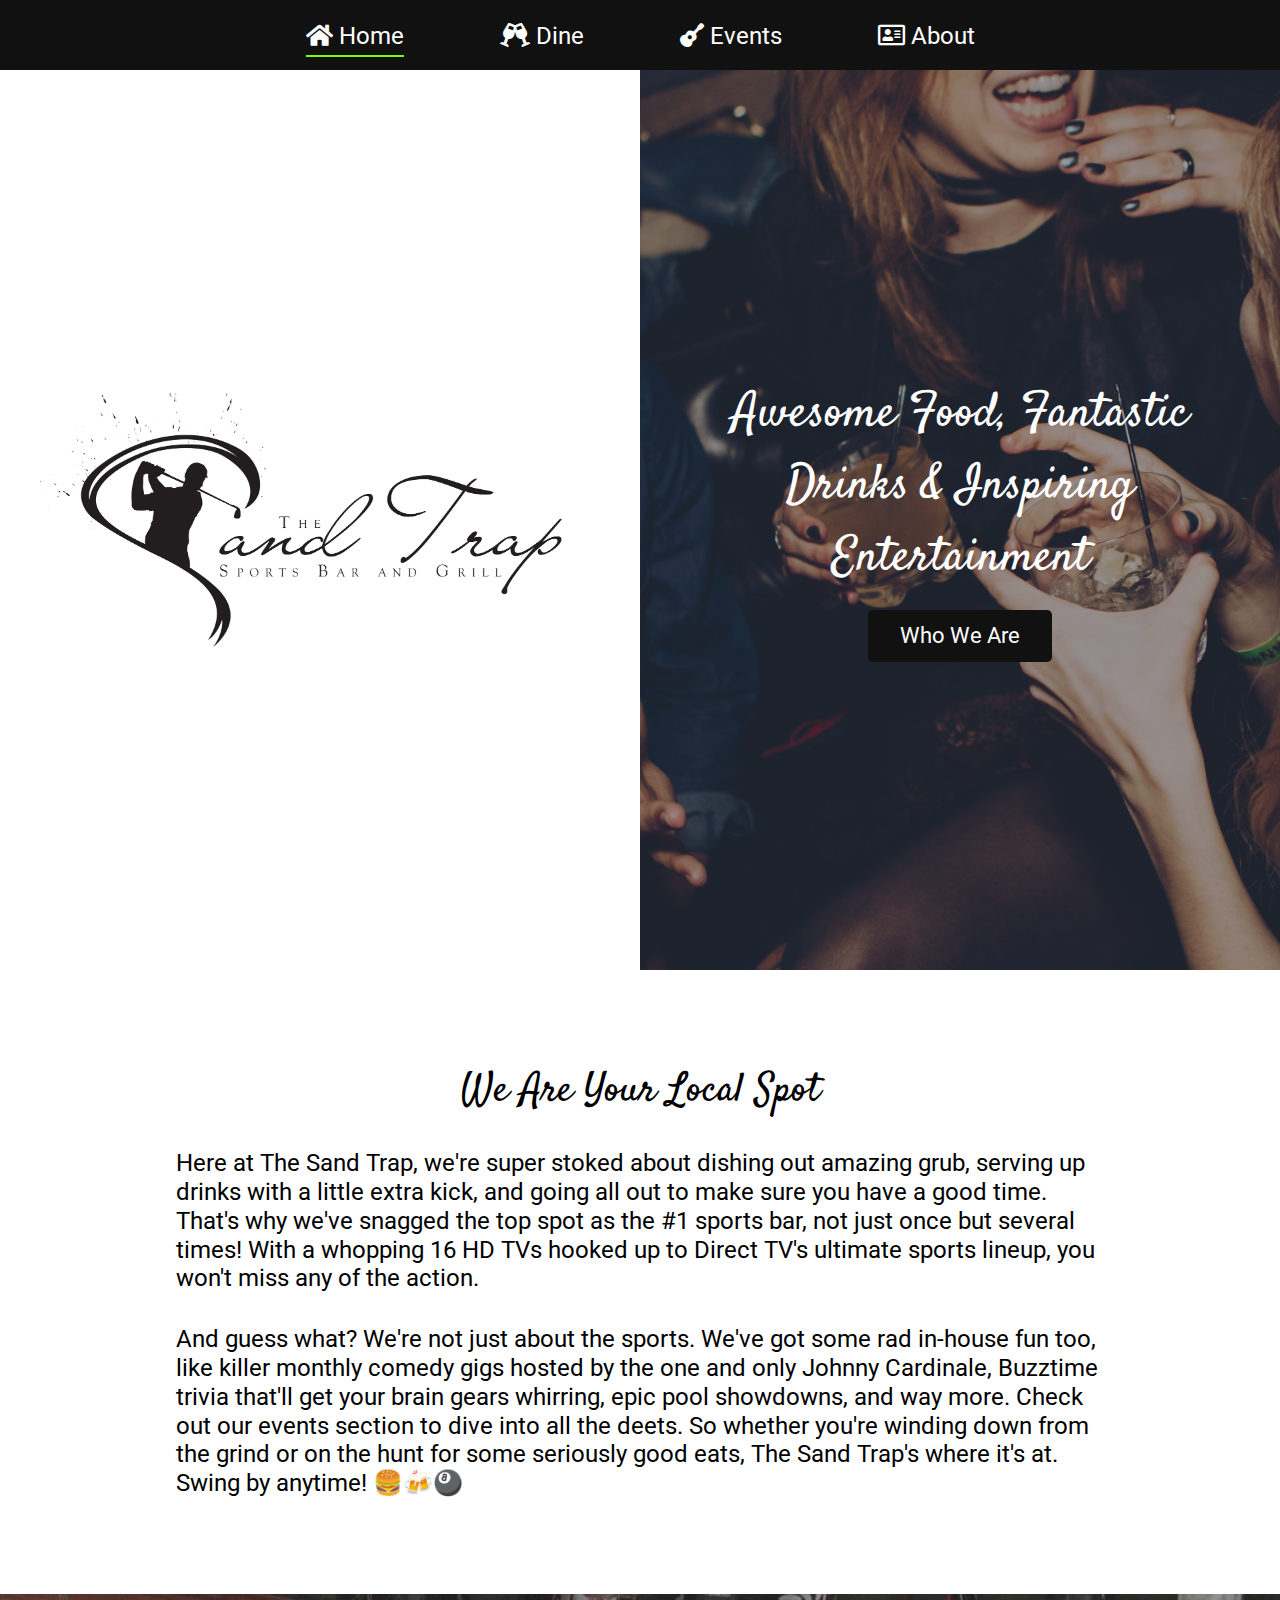
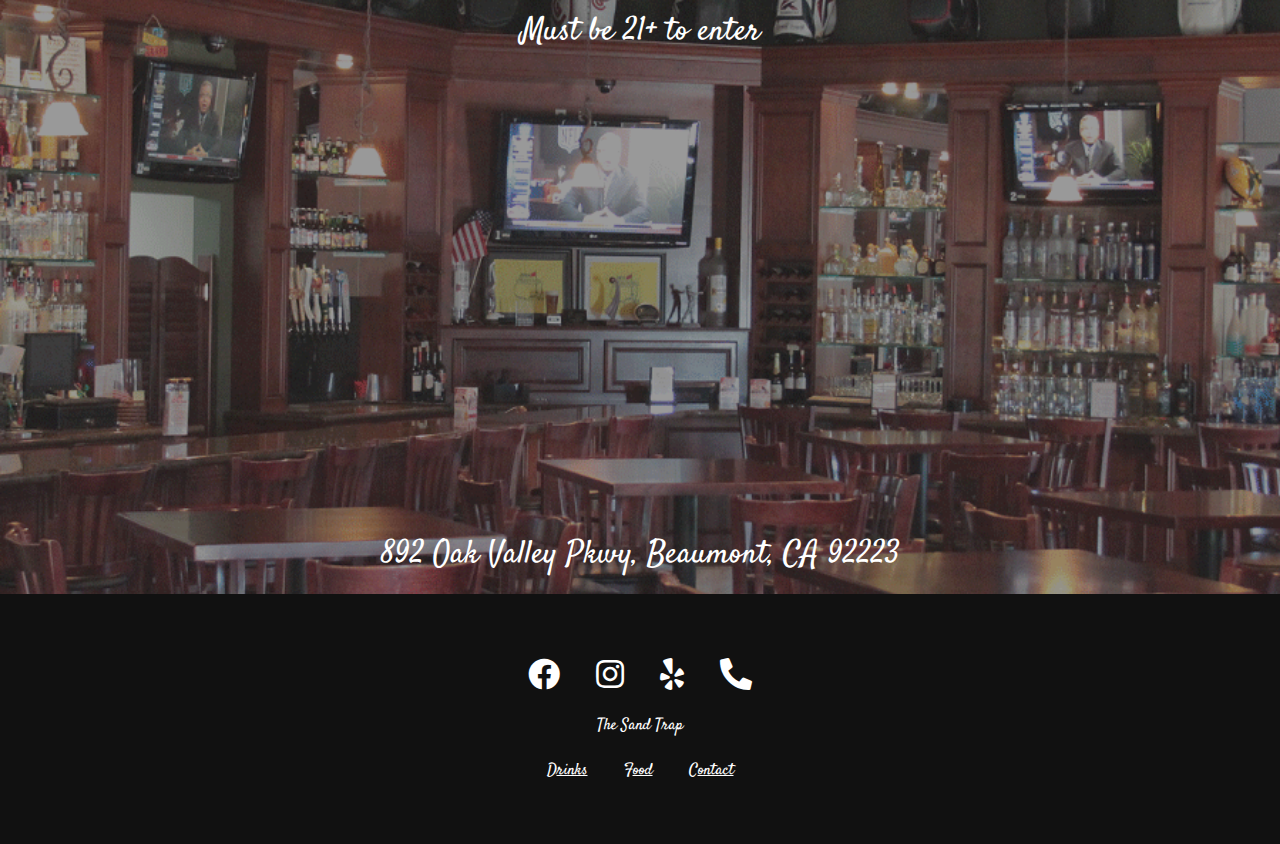
<file: index.html>
<!DOCTYPE html>
<html lang="en">
  <head>
    <!-- To Do
      1. Hello! I hope my code isn't hard to understand. This was designed with a mobile first method. If you like what I have done, you can reach me at "brown.jdesign@gmail.com"

     -->
    <!-- Global site tag (gtag.js) - Google Analytics -->
    <script
      async
      src="https://www.googletagmanager.com/gtag/js?id=UA-143030853-3"
    ></script>
    <script>
      window.dataLayer = window.dataLayer || [];
      function gtag() {
        dataLayer.push(arguments);
      }
      gtag("js", new Date());

      gtag("config", "UA-143030853-3");
    </script>
    <meta charset="UTF-8" />
    <meta name="viewport" content="width=device-width, initial-scale=1.0" />
    <meta charset="utf-8" />
    <meta
      name="viewport"
      content="width=device-width, initial-scale=1, shrink-to-fit=no"
    />
    <!-- Font awesome icon-->
    <link
      rel="stylesheet"
      href="https://cdnjs.cloudflare.com/ajax/libs/font-awesome/5.9.0/css/all.min.css"
    />
    <!-- Google Fonts-->
    <link
      href="https://fonts.googleapis.com/css2?family=Roboto:wght@300&family=Satisfy&display=swap"
      rel="stylesheet"
    />
    <link rel="shortcut icon" type="image/x-icon" href="favicon.ico" />
    <meta
      name="description"
      content="The Sandtrap Sports Bar & Grill Is Your One Stop Destination For Food, Drinks and Entertainment!"
    />
    <meta name="author" content="JBrown Designs" />
    <meta property="og:title" content="The Sand Trap Sports Bar & Grill" />
    <meta property="og:url" content="https://www.thesandtrapsportsbar.com/" />
    <meta property="og:type" content="website" />
    <meta property="og:site_name" content="The Sand Trap" />
    <meta property="og:image" content="img/preview/index.png" />
    <meta
      property="og:description"
      content="The Sandtrap Sports Bar & Grill Is Your One Stop Destination For Food, Drinks and Entertainment! Must be 21 or older to enter."
    />
    <meta http-equiv="Content-Language" lang="en-us" />
    <link
      rel="stylesheet"
      media="screen and (max-width: 899px)"
      href="css/mobile.css"
    />
    <link
      rel="stylesheet"
      media="screen and (max-width: 899px)"
      href="css/mobile_nav.css"
    />
    <link
      rel="stylesheet"
      media="screen and (min-width: 900px)"
      href="css/desktop.css"
    />
    <link rel="stylesheet" href="css/popup.css">
    <link rel="stylesheet" media="screen and (max-width: 899px)" href="#" />
    <title>The Sand Trap Sports Bar & Grill</title>
  </head>
  <body id="home">
    <div class="mobile">
      <div class="banner"></div>
      <div class="menu-wrap">
        <input type="checkbox" class="toggler" />
        <div class="hambuger"><div></div></div>
        <div class="menu">
          <div>
            <div>
              <ul>
                <li>
                  <a href="index.html"><i class="fas fa-home"></i> Home</a>
                </li>
                <li>
                  <a href="menu.html"
                    ><i class="fas fa-glass-cheers"></i> Dine</a
                  >
                </li>
                <li>
                  <a href="events.html"><i class="fas fa-guitar"></i> Events</a>
                </li>
                <li>
                  <a href="about.html"
                    ><i class="far fa-address-card"></i> About</a
                  >
                </li>
              </ul>
            </div>
          </div>
        </div>
      </div>
    </div>
    <!-- Mobile end -->
    <div id="navbar" class="desktop">
      <ul>
        <li>
          <a href="index.html" class="current"
            ><i class="fas fa-home"></i> Home</a
          >
        </li>
        <li>
          <a href="menu.html"><i class="fas fa-glass-cheers"></i> Dine</a>
        </li>
        <li>
          <a href="events.html"><i class="fas fa-guitar"></i> Events</a>
        </li>
        <li>
          <a href="about.html"><i class="far fa-address-card"></i> About</a>
        </li>
      </ul>
    </div>
    <div class="flex">
      <div class="desktop banner"></div>
      <header id="showcase">
        <div class="container showcase-container">
          <h2>Awesome Food, Fantastic Drinks & Inspiring Entertainment</h2>
          <a href="index.html#promo" class="btn">Who We Are</a>
        </div>
      </header>
    </div>
    <section id="promo">
      <h1 class="py-2">We Are Your Local Spot</h1>
      <!-- <p>
        We take great pride in offering awesome food, vigorously poured drinks
        and the best customer service possible. That's why we have been voted
        the #1 sports bar multiple times! We have 16 HD TVs with Direct TV
        featuring all the top sport channels so you won't miss a single game.
      </p>

      <p>
        We also offer in house entertainment such as, monthly comedy shows
        hosted by Johnny Cardinale, Live Trivia, pool tournaments and much more.
        Check out our events section to find out more. So if you are winding
        down after the day or looking for a tasty meal, The Sand Trap is the
        perfect place to stop by.
      </p> -->
      <p>
        Here at The Sand Trap, we're super stoked about dishing out amazing grub, serving up drinks with a little extra kick, and going all out to make sure you have a good time. That's why we've snagged the top spot as the #1 sports bar, not just once but several times! With a whopping 16 HD TVs hooked up to Direct TV's ultimate sports lineup, you won't miss any of the action.
      </p>

      <p>
        And guess what? We're not just about the sports. We've got some rad in-house fun too, like killer monthly comedy gigs hosted by the one and only Johnny Cardinale, Buzztime trivia that'll get your brain gears whirring, epic pool showdowns, and way more. Check out our events section to dive into all the deets. So whether you're winding down from the grind or on the hunt for some seriously good eats, The Sand Trap's where it's at. Swing by anytime! 🍔🍻🎱
      </p>
    </section>
    <section id="btm-banner">
      <div class="container btm-banner-container">
        <h2>Must be 21+ to enter</h2>
        <h2>892 Oak Valley Pkwy, Beaumont, CA 92223</h2>
      </div>
    </section>
    <footer class="footer">
      <div class="social">
        <a
          href="https://www.facebook.com/SandTrap-Sports-Bar-And-Grill-155643187779034/"
          target="_top"
          ><i class="fab fa-facebook fa-2x"></i
        ></a>
        <a href="https://www.instagram.com/sandtrapsportsbar/" target="_blank"
          ><i class="fab fa-instagram fa-2x"></i
        ></a>
        <a
          href="https://www.yelp.com/biz/the-sand-trap-sports-bar-and-grill-beaumont"
          target="_blank"
          ><i class="fab fa-yelp fa-2x"></i
        ></a>
        <a href="tel:9519224949"><i class="fas fa-phone-alt fa-2x"></i></a>
      </div>
      <h4 class="py-1">The Sand Trap</h4>
      <ul>
        <a href="menu.html#drinks"
          ><li>D<span class="line">rinks</span></li></a
        >
        <a href="menu.html#food"
          ><li>F<span class="line">ood</span></li></a
        >
        <a href="about.html#contact"
          ><li>C<span class="line">ontact</span></li></a
        >
      </ul>
    </footer>
  </body>
</html>
</file>
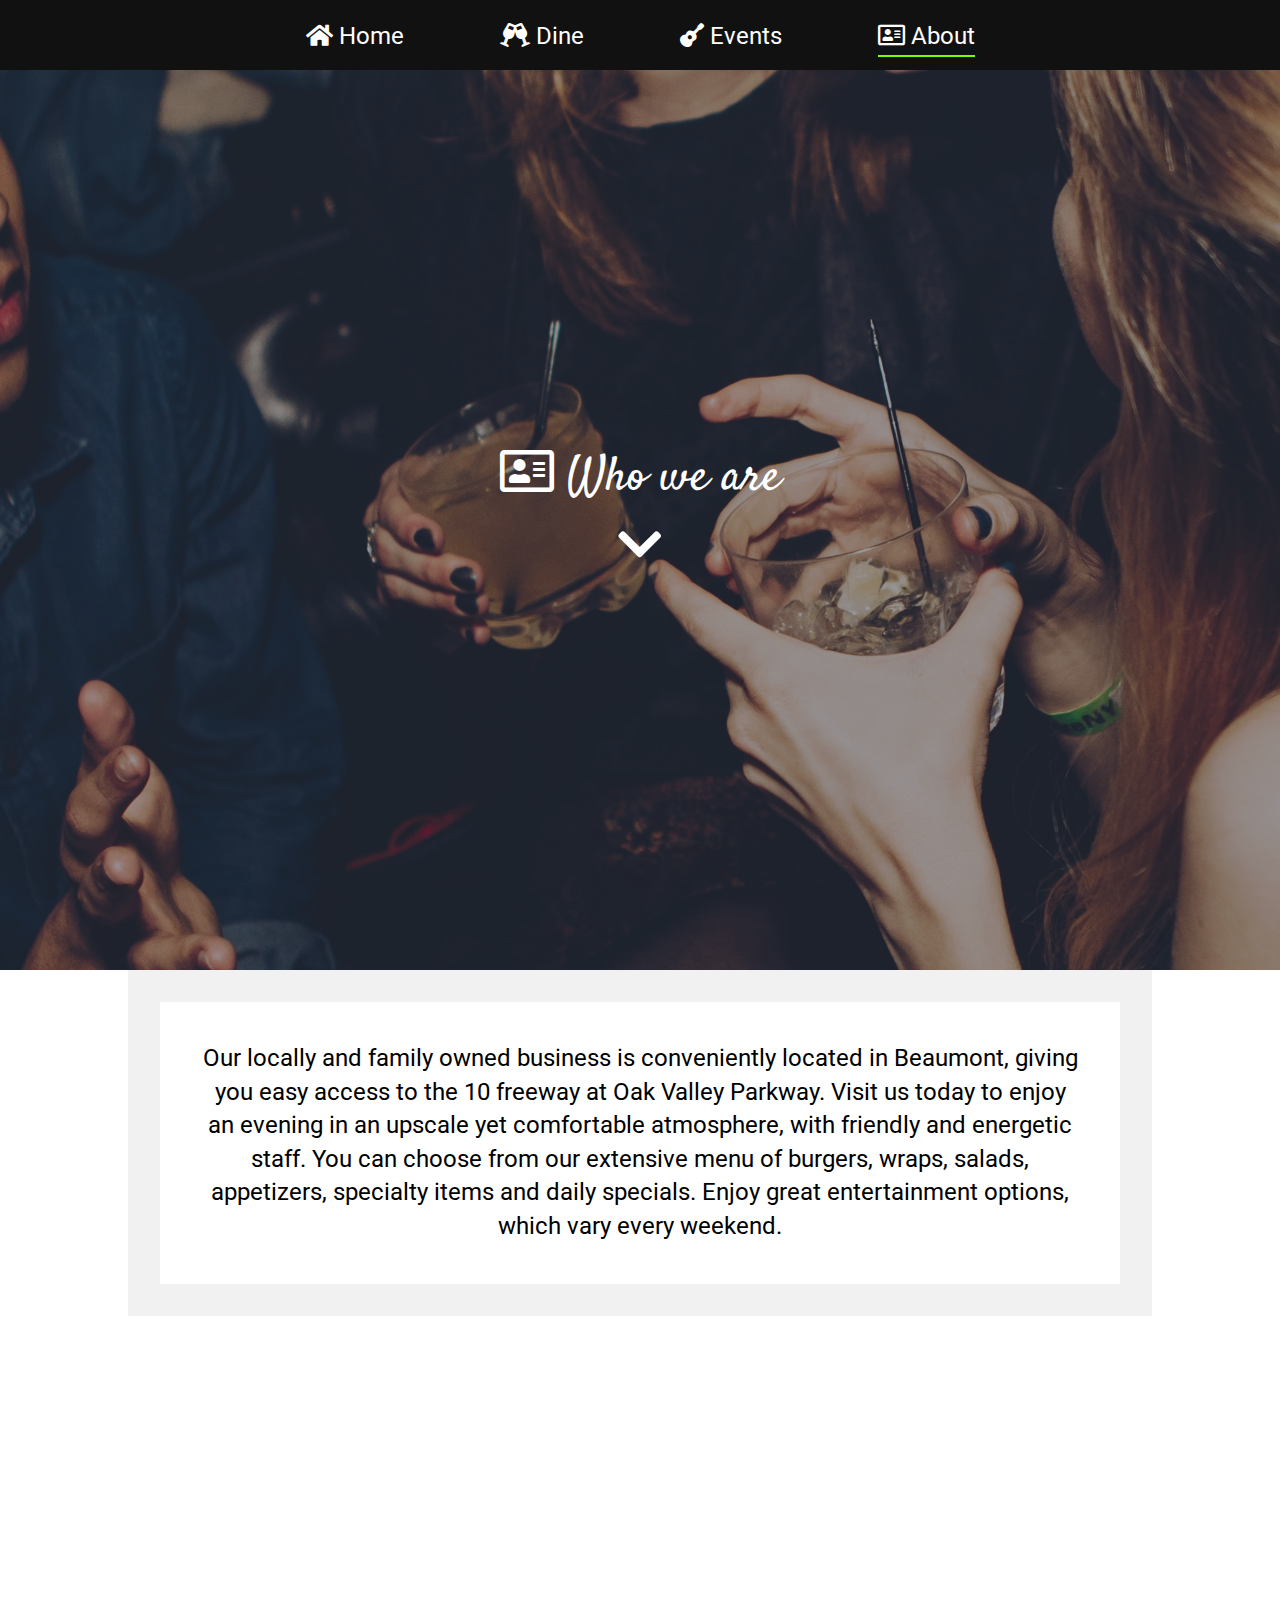
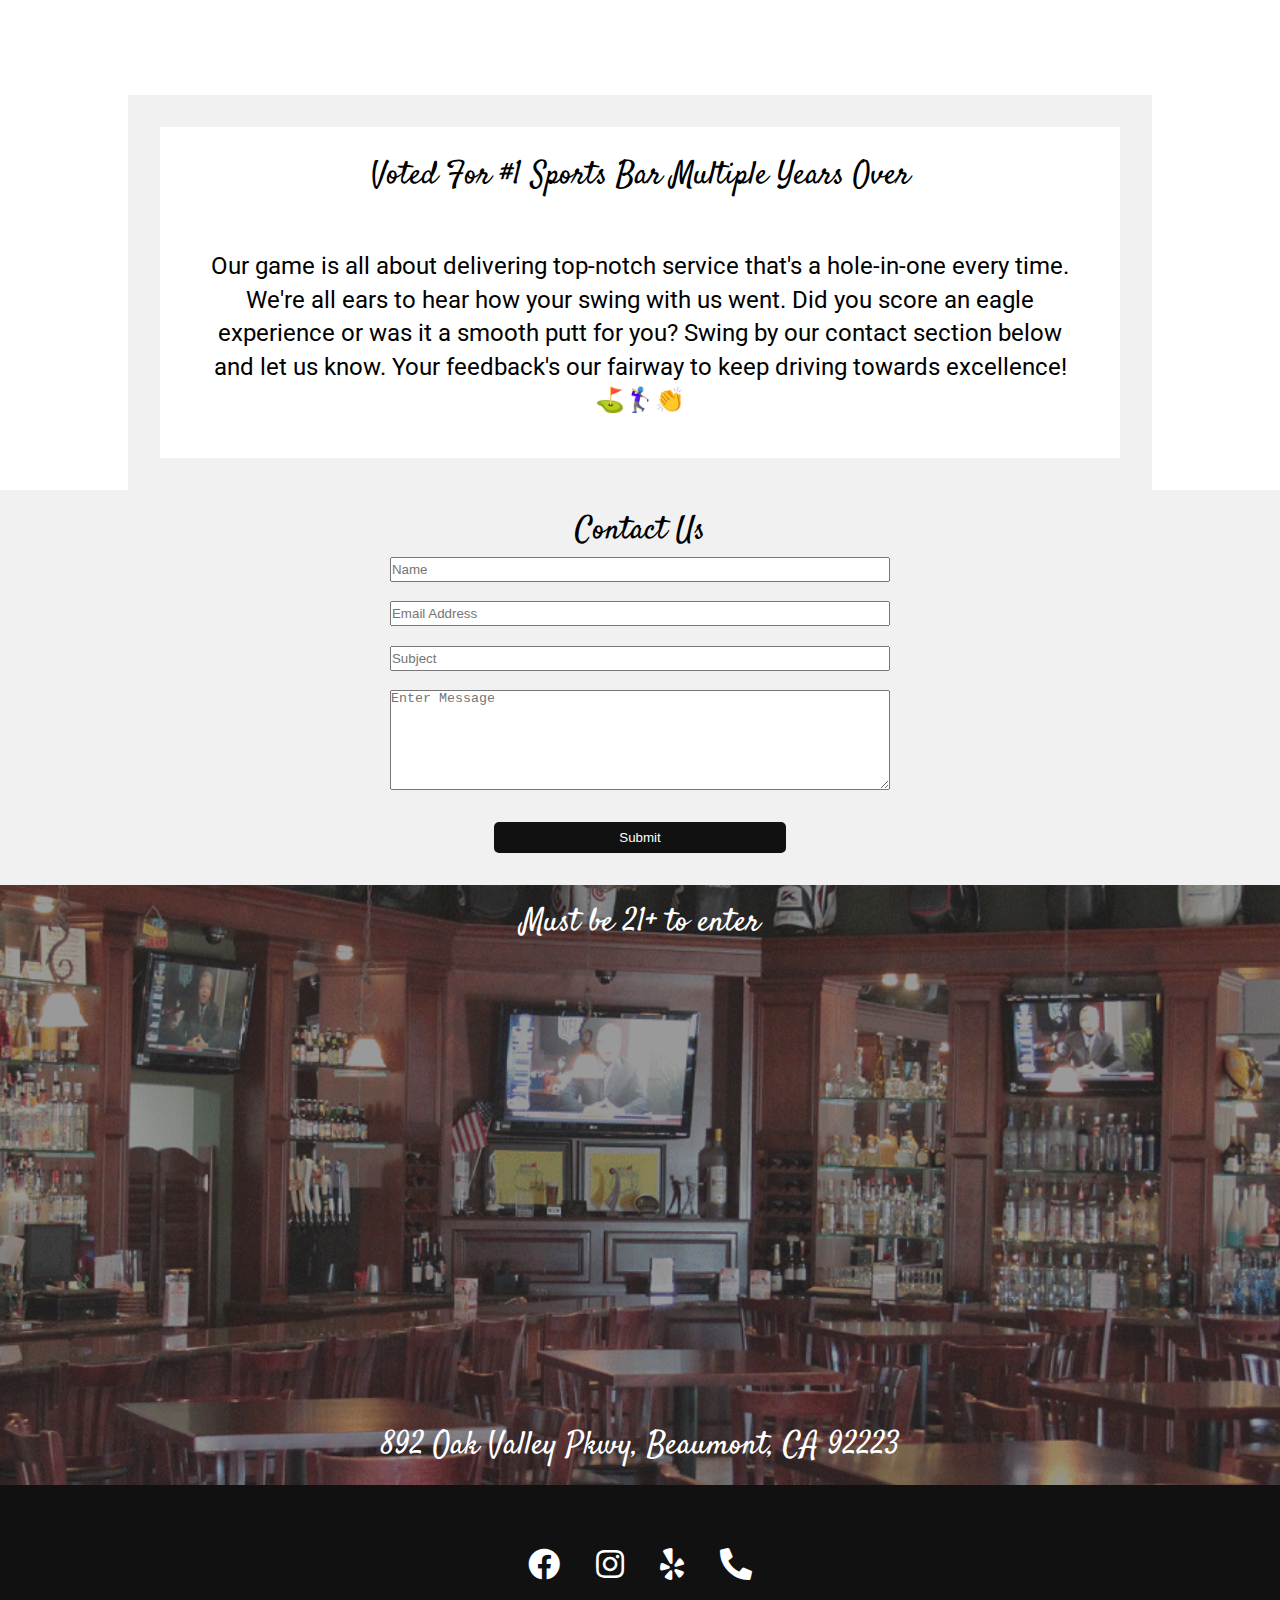
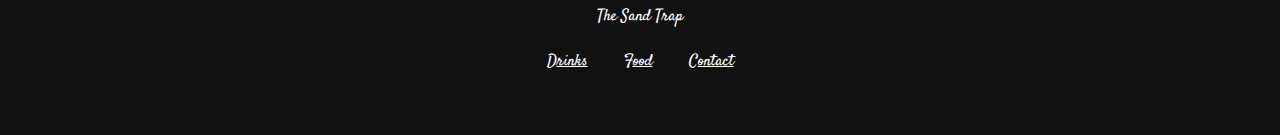
<file: about.html>
<!DOCTYPE html>
<html lang="en">
  <head>
    <!-- To Do
      1. Hello! I hope my code isn't hard to understand. This was designed with a mobile first method. If you like what I have done, you can reach me at "brown.jdesign@gmail.com"

     -->
    <!-- Global site tag (gtag.js) - Google Analytics -->
    <script
      async
      src="https://www.googletagmanager.com/gtag/js?id=UA-143030853-3"
    ></script>
    <script>
      window.dataLayer = window.dataLayer || [];
      function gtag() {
        dataLayer.push(arguments);
      }
      gtag("js", new Date());

      gtag("config", "UA-143030853-3");
    </script>
    <meta charset="UTF-8" />
    <meta name="viewport" content="width=device-width, initial-scale=1.0" />
    <meta charset="utf-8" />
    <meta
      name="viewport"
      content="width=device-width, initial-scale=1, shrink-to-fit=no"
    />
    <!-- Font awesome icon libary-->
    <link
      rel="stylesheet"
      href="https://cdnjs.cloudflare.com/ajax/libs/font-awesome/5.9.0/css/all.min.css"
    />
    <!-- Google Fonts-->
    <link
      href="https://fonts.googleapis.com/css2?family=Roboto:wght@300&family=Satisfy&display=swap"
      rel="stylesheet"
    />
    <link rel="shortcut icon" type="image/x-icon" href="/favicon.ico" />
    <meta
      name="description"
      content="The Sandtrap Sports Bar & Grill Is Your One Stop Destination For Food, Drinks and Entertainment!"
    />
    <meta property="og:title" content="The Sand Trap Sports Bar & Grill" />
    <meta property="og:url" content="https://www.thesandtrapsportsbar.com/" />
    <meta property="og:type" content="website" />
    <meta property="og:site_name" content="The Sand Trap" />
    <meta property="og:image" content="img/preview/about.png" />
    <meta
      property="og:description"
      content="The Sandtrap Sports Bar & Grill Is Your One Stop Destination For Food, Drinks and Entertainment!"
    />
    <meta http-equiv="Content-Language" lang="en-us" />
    <link
      rel="stylesheet"
      media="screen and (max-width: 899px)"
      href="css/mobile.css"
    />
    <link
      rel="stylesheet"
      media="screen and (max-width: 899px)"
      href="css/mobile_nav.css"
    />
    <link
      rel="stylesheet"
      media="screen and (min-width: 900px)"
      href="css/desktop.css"
    />
    <link rel="stylesheet" media="screen and (min-width: 1800px)" href="#" />
    <title>The Sand Trap Sports Bar & Grill</title>
  </head>
  <body id="home">
    <div class="mobile">
      <div class="banner"></div>
      <div class="menu-wrap">
        <input type="checkbox" class="toggler" />
        <div class="hambuger"><div></div></div>
        <div class="menu">
          <div>
            <div>
              <ul>
                <li>
                  <a href="index.html"><i class="fas fa-home"></i> Home</a>
                </li>
                <li>
                  <a href="menu.html"
                    ><i class="fas fa-glass-cheers"></i> Dine</a
                  >
                </li>
                <li>
                  <a href="events.html"><i class="fas fa-guitar"></i> Events</a>
                </li>
                <li>
                  <a href="about.html" class="current"
                    ><i class="far fa-address-card"></i> About</a>
                  >
                </li>
              </ul>
            </div>
          </div>
        </div>
      </div>
    </div>
    <!-- Mobile end -->
    <div id="navbar" class="desktop">
      <ul>
        <li>
          <a href="index.html"><i class="fas fa-home"></i> Home</a>
        </li>
        <li>
          <a href="menu.html"><i class="fas fa-glass-cheers"></i> Dine</a>
        </li>
        <li>
          <a href="events.html"><i class="fas fa-guitar"></i> Events</a>
        </li>
        <li>
          <a href="about.html" class="current"
            ><i class="far fa-address-card"></i> About</a>
        </li>
      </ul>
    </div>
    <header id="showcase">
      <div class="container showcase-container">
        <div class="flex flex-col">
          <div><h1><i class="far fa-address-card"></i> Who we are</h1></div>
          <a href="about.html#about"><div><i class="fas fa-chevron-down font-awesome-increase py-1"></i></div></a>
        </div>
      </div>
    </header>
    <section id="about">
      <div class="container">
        <div class="wrapper">
          <p>
            Our locally and family owned business is conveniently located in
            Beaumont, giving you easy access to the 10 freeway at Oak Valley
            Parkway. Visit us today to enjoy an evening in an upscale yet
            comfortable atmosphere, with friendly and energetic staff. You can
            choose from our extensive menu of burgers, wraps, salads,
            appetizers, specialty items and daily specials. Enjoy great
            entertainment options, which vary every weekend.
          </p>
        </div>
      </div>
      <div style="width: 100%;">
        <iframe
          width="100%"
          height="375"
          src="https://maps.google.com/maps?width=100%&amp;height=600&amp;hl=en&amp;q=892%20Oak%20Valley%20Pkwy%2C%20Beaumont%2C%20CA%2092223+(The%20Sand%20Trap)&amp;ie=UTF8&amp;t=&amp;z=16&amp;iwloc=B&amp;output=embed"
          frameborder="0"
          scrolling="no"
          marginheight="0"
          marginwidth="0"
          ><a href="https://www.maps.ie/create-google-map/"
            >Google map generator</a
          ></iframe
        >
      </div>
      <div class="container">
        <div class="wrapper">
          <h2 class="py-2">Voted For #1 Sports Bar Multiple Years Over</h2>
          <p>
            <!-- Our service and exemplary customer service speaks for itself. We
            would like to know how your experience was with us. Leave us your
            comments or thoughts below. -->
            Our game is all about delivering top-notch service that's a hole-in-one every time. We're all ears to hear how your swing with us went. Did you score an eagle experience or was it a smooth putt for you? Swing by our contact section below and let us know. Your feedback's our fairway to keep driving towards excellence! ⛳🏌️‍♀️👏
          </p>
        </div>
      </div>
      <div id="contact" class="container text-center contact">
        <h2>Contact Us</h2>
        <form name="contact" method="POST" data-netlify="true">
          <div class="text-fields">
            <input
              type="text"
              class="text-input name-input"
              placeholder="Name"
              name="name"
            />
            <input
              type="text"
              class="text-input subject-input"
              placeholder="Subject"
              name="subject"
            />
            <input
              type="email"
              class="text-input email-input"
              placeholder="Email Address"
              name="email"
            />
            <textarea
              class="text-input message-input"
              placeholder="Enter Message"
              name="message"
            ></textarea>
          </div>
          <button type="submit" class="btn">Submit</button>
        </form>
      </div>
    </section>
    <section id="btm-banner">
      <div class="container btm-banner-container">
        <h2>Must be 21+ to enter</h2>
        <h2>892 Oak Valley Pkwy, Beaumont, CA 92223</h2>
      </div>
    </section>
    <footer class="footer">
      <div class="social">
        <a
          href="https://www.facebook.com/SandTrap-Sports-Bar-And-Grill-155643187779034/"
          target="_blank"
          ><i class="fab fa-facebook fa-2x"></i
        ></a>
        <a href="https://www.instagram.com/sandtrapsportsbar/" target="_blank"
          ><i class="fab fa-instagram fa-2x"></i
        ></a>
        <a
          href="https://www.yelp.com/biz/the-sand-trap-sports-bar-and-grill-beaumont"
          target="_blank"
          ><i class="fab fa-yelp fa-2x"></i
        ></a>
        <a href="tel:9519224949"><i class="fas fa-phone-alt fa-2x"></i></a>
      </div>
      <h4 class="py-1">The Sand Trap</h4>
      <ul>
        <a href="menu.html#drinks"
          ><li>D<span class="line">rinks</span></li></a
        >
        <a href="menu.html#food"
          ><li>F<span class="line">ood</span></li></a
        >
        <a href="about.html#contact"
          ><li>C<span class="line">ontact</span></li></a
        >
      </ul>
    </footer>
  </body>
</html>
</file>
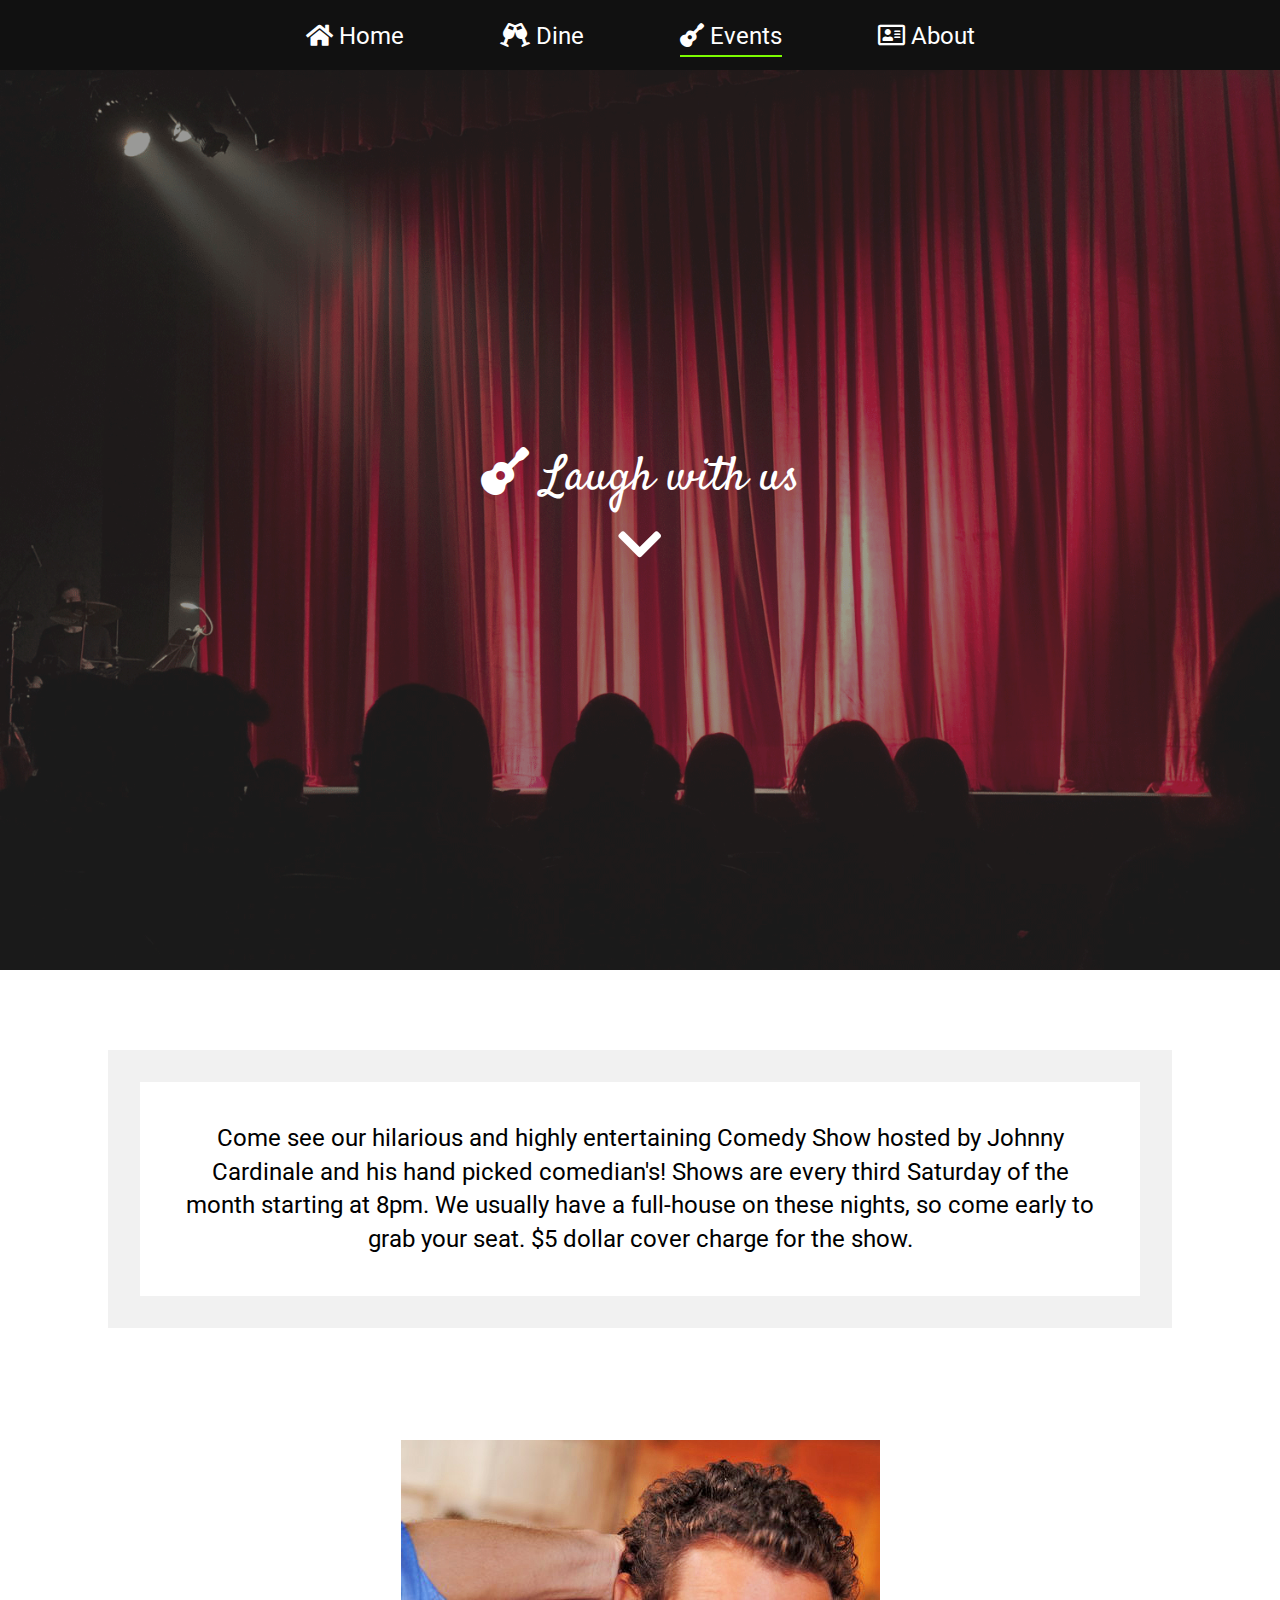
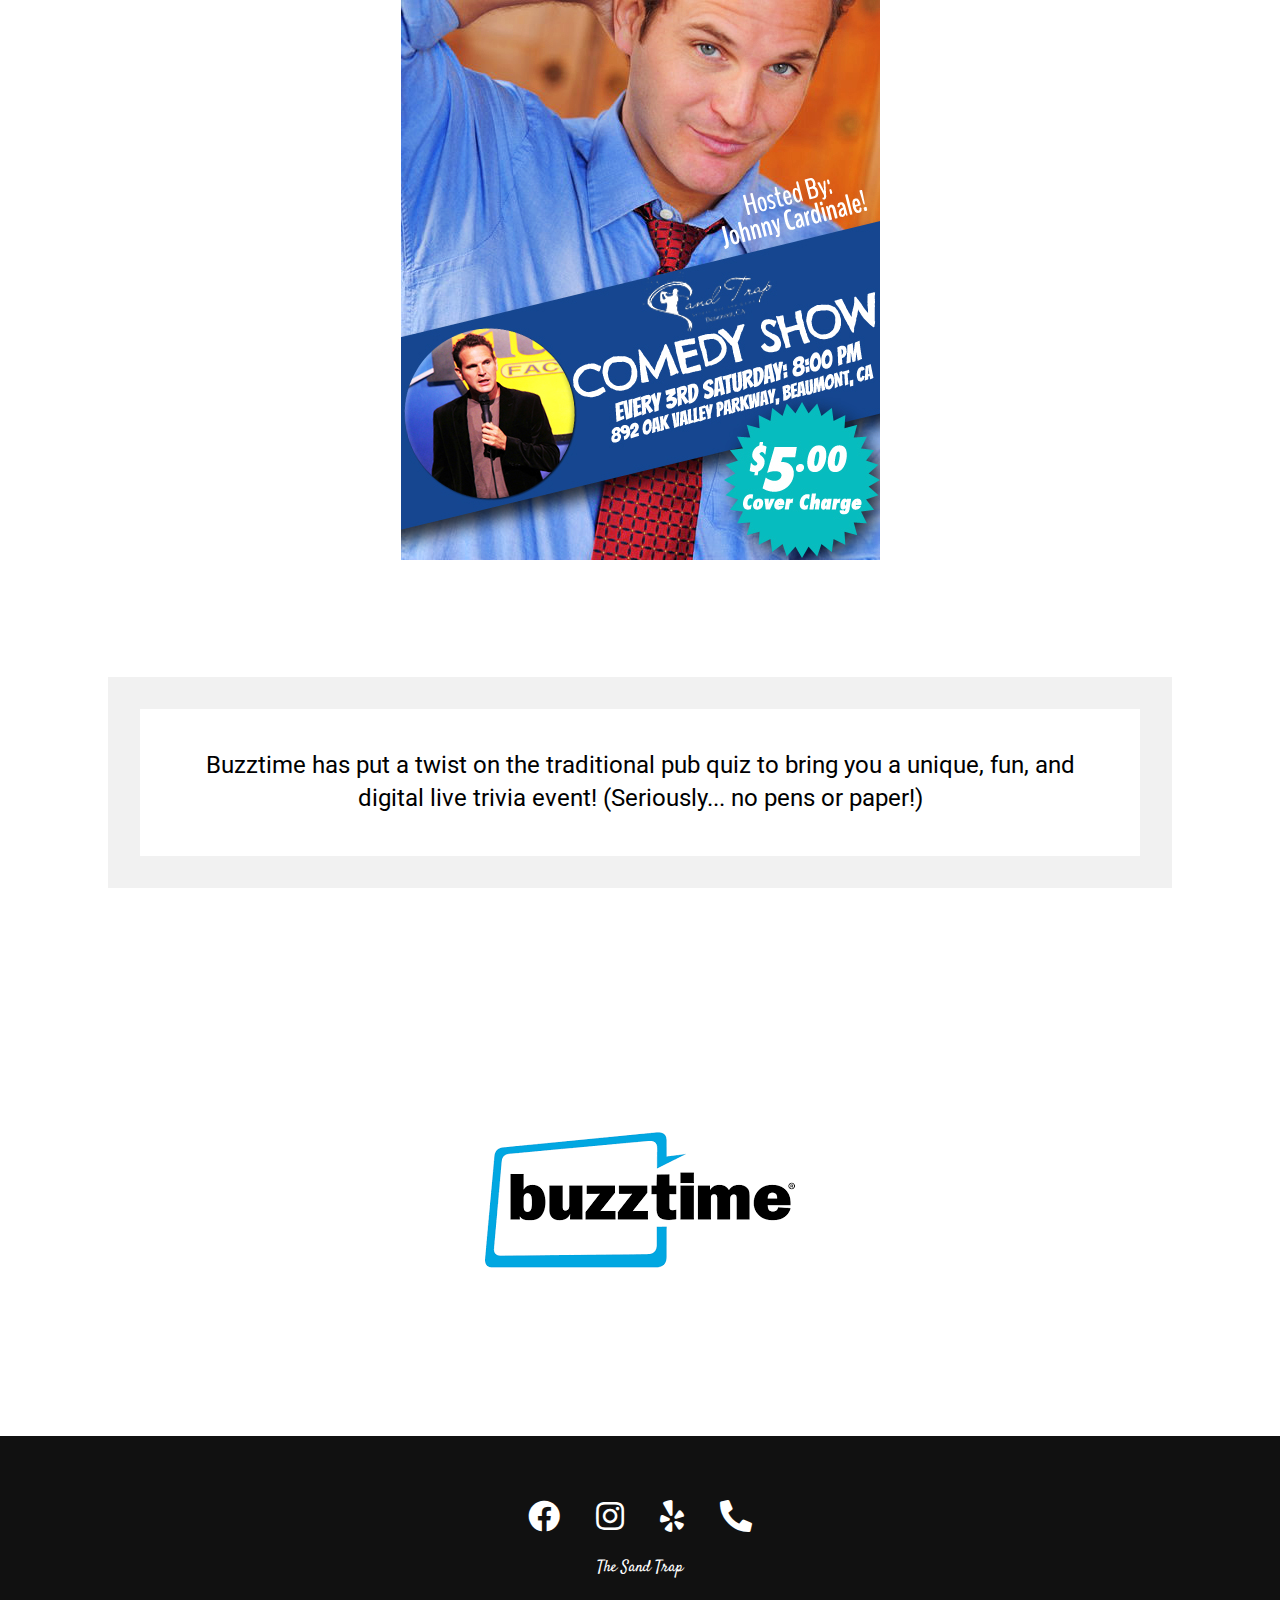
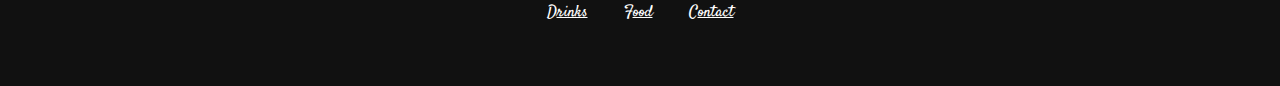
<file: events.html>
<!DOCTYPE html>
<html lang="en">
  <head>
    <!-- To Do
      1. Hello! I hope my code isn't hard to understand. This was designed with a mobile first method. If you like what I have done, you can reach me at "brown.jdesign@gmail.com"

     -->
    <!-- Global site tag (gtag.js) - Google Analytics -->
    <script
      async
      src="https://www.googletagmanager.com/gtag/js?id=UA-143030853-3"
    ></script>
    <script>
      window.dataLayer = window.dataLayer || [];
      function gtag() {
        dataLayer.push(arguments);
      }
      gtag("js", new Date());

      gtag("config", "UA-143030853-3");
    </script>
    <meta charset="UTF-8" />
    <meta name="viewport" content="width=device-width, initial-scale=1.0" />
    <meta charset="utf-8" />
    <meta
      name="viewport"
      content="width=device-width, initial-scale=1, shrink-to-fit=no"
    />
    <!-- Font awesome icon libary-->
    <link
      rel="stylesheet"
      href="https://cdnjs.cloudflare.com/ajax/libs/font-awesome/5.9.0/css/all.min.css"
    />
    <!-- Google Fonts-->
    <link
      href="https://fonts.googleapis.com/css2?family=Roboto:wght@300&family=Satisfy&display=swap"
      rel="stylesheet"
    />
    <link rel="shortcut icon" type="image/x-icon" href="/favicon.ico" />
    <meta
      name="description"
      content="The Sandtrap Sports Bar & Grill Is Your One Stop Destination For Food, Drinks and Entertainment!"
    />
    <meta property="og:title" content="The Sand Trap Sports Bar & Grill" />
    <meta property="og:url" content="https://www.thesandtrapsportsbar.com/" />
    <meta property="og:type" content="website" />
    <meta property="og:site_name" content="The Sand Trap" />
    <meta property="og:image" content="img/preview/events.png" />
    <meta
      property="og:description"
      content="The Sandtrap Sports Bar & Grill Is Your One Stop Destination For Food, Drinks and Entertainment!"
    />
    <meta http-equiv="Content-Language" lang="en-us" />
    <link
      rel="stylesheet"
      media="screen and (max-width: 899px)"
      href="css/mobile.css"
    />
    <link
      rel="stylesheet"
      media="screen and (max-width: 899px)"
      href="css/mobile_nav.css"
    />
    <link
    rel="stylesheet"
    media="screen and (min-width: 900px)"
    href="css/desktop.css"
  />
    <link rel="stylesheet" media="screen and (max-width: 899px)" href="#" />
    <title>The Sand Trap Sports Bar & Grill</title>
  </head>
  <body id="home">
    <div class="mobile">
      <div class="banner"></div>
      <div class="menu-wrap">
        <input type="checkbox" class="toggler" />
        <div class="hambuger"><div></div></div>
        <div class="menu">
          <div>
            <div>
              <ul>
                <li>
                  <a href="index.html"><i class="fas fa-home"></i> Home</a>
                </li>
                <li>
                  <a href="menu.html"
                    ><i class="fas fa-glass-cheers"></i> Dine</a
                  >
                </li>
                <li>
                  <a href="events.html"
                    ><i class="fas fa-guitar"></i> Events</a
                  >
                </li>
                <li>
                  <a href="about.html"
                    ><i class="far fa-address-card"></i> About</a
                  >
                </li>
              </ul>
            </div>
          </div>
        </div>
      </div>
    </div>
    <!-- Mobile end -->
    <div id="navbar" class="desktop">
      <ul>
        <li>
          <a href="index.html"><i class="fas fa-home"></i> Home</a>
        </li>
        <li>
          <a href="menu.html"><i class="fas fa-glass-cheers"></i> Dine</a>
        </li>
        <li>
          <a href="events.html" class="current"><i class="fas fa-guitar"></i> Events</a>
        </li>
        <li>
          <a href="about.html"><i class="far fa-address-card"></i> About</a>
        </li>
      </ul>
    </div>
    <header id="showcase" class="events">
      <div class="container showcase-container">
        <div class="flex flex-col">
          <div><h1><i class="fas fa-guitar"></i> Laugh with us</h1></div>
          <div><a href="events.html#events"><div><i class="fas fa-chevron-down font-awesome-increase py-1"></i></div></a></div>
        </div>
      </div>
    </header>
    <section id="events">
      <div class="container">
        <div class="wrapper">
          <p>
          Come see our hilarious and highly entertaining Comedy Show hosted by
          Johnny Cardinale and his hand picked comedian's! Shows are every third
          Saturday of the month starting at 8pm. We usually have a full-house on
          these nights, so come early to grab your seat. $5 dollar cover charge
          for the show.
        </p>
      </div>
      </div>
      <div class="img-wrapper py-2">
        <a href="http://www.johnnycardinale.com/Website/Home.html" target="_blank"><img src="img/comedyShow.jpg" alt="" />
      </div></a>
      <div class="container">
        <div class="wrapper">
          <p>Buzztime has put a twist on the traditional pub quiz to bring you a unique, fun, and digital live trivia event! (Seriously... no pens or paper!)</p>
        </div>
      </div>
        <div class="img-wrapper py-2">
          <img src="img/BT-logo.png" alt="">
        </div>
      
    </section>
    <footer class="footer">
      <div class="social">
        <a
          href="https://www.facebook.com/SandTrap-Sports-Bar-And-Grill-155643187779034/"
          target="_blank"
          ><i class="fab fa-facebook fa-2x"></i
        ></a>
        <a href="https://www.instagram.com/sandtrapsportsbar/" target="_blank"
          ><i class="fab fa-instagram fa-2x"></i
        ></a>
        <a
          href="https://www.yelp.com/biz/the-sand-trap-sports-bar-and-grill-beaumont"
          target="_blank"
          ><i class="fab fa-yelp fa-2x"></i
        ></a>
        <a href="tel:9519224949"><i class="fas fa-phone-alt fa-2x"></i></a>
      </div>
      <h4 class="py-1">The Sand Trap</h4>
      <ul>
        <a href="menu.html#drinks"
          ><li>D<span class="line">rinks</span></li></a
        >
        <a href="menu.html#food"
          ><li>F<span class="line">ood</span></li></a
        >
        <a href="about.html#contact"
          ><li>C<span class="line">ontact</span></li></a
        >
      </ul>
    </footer>
  </body>
</html>
</file>
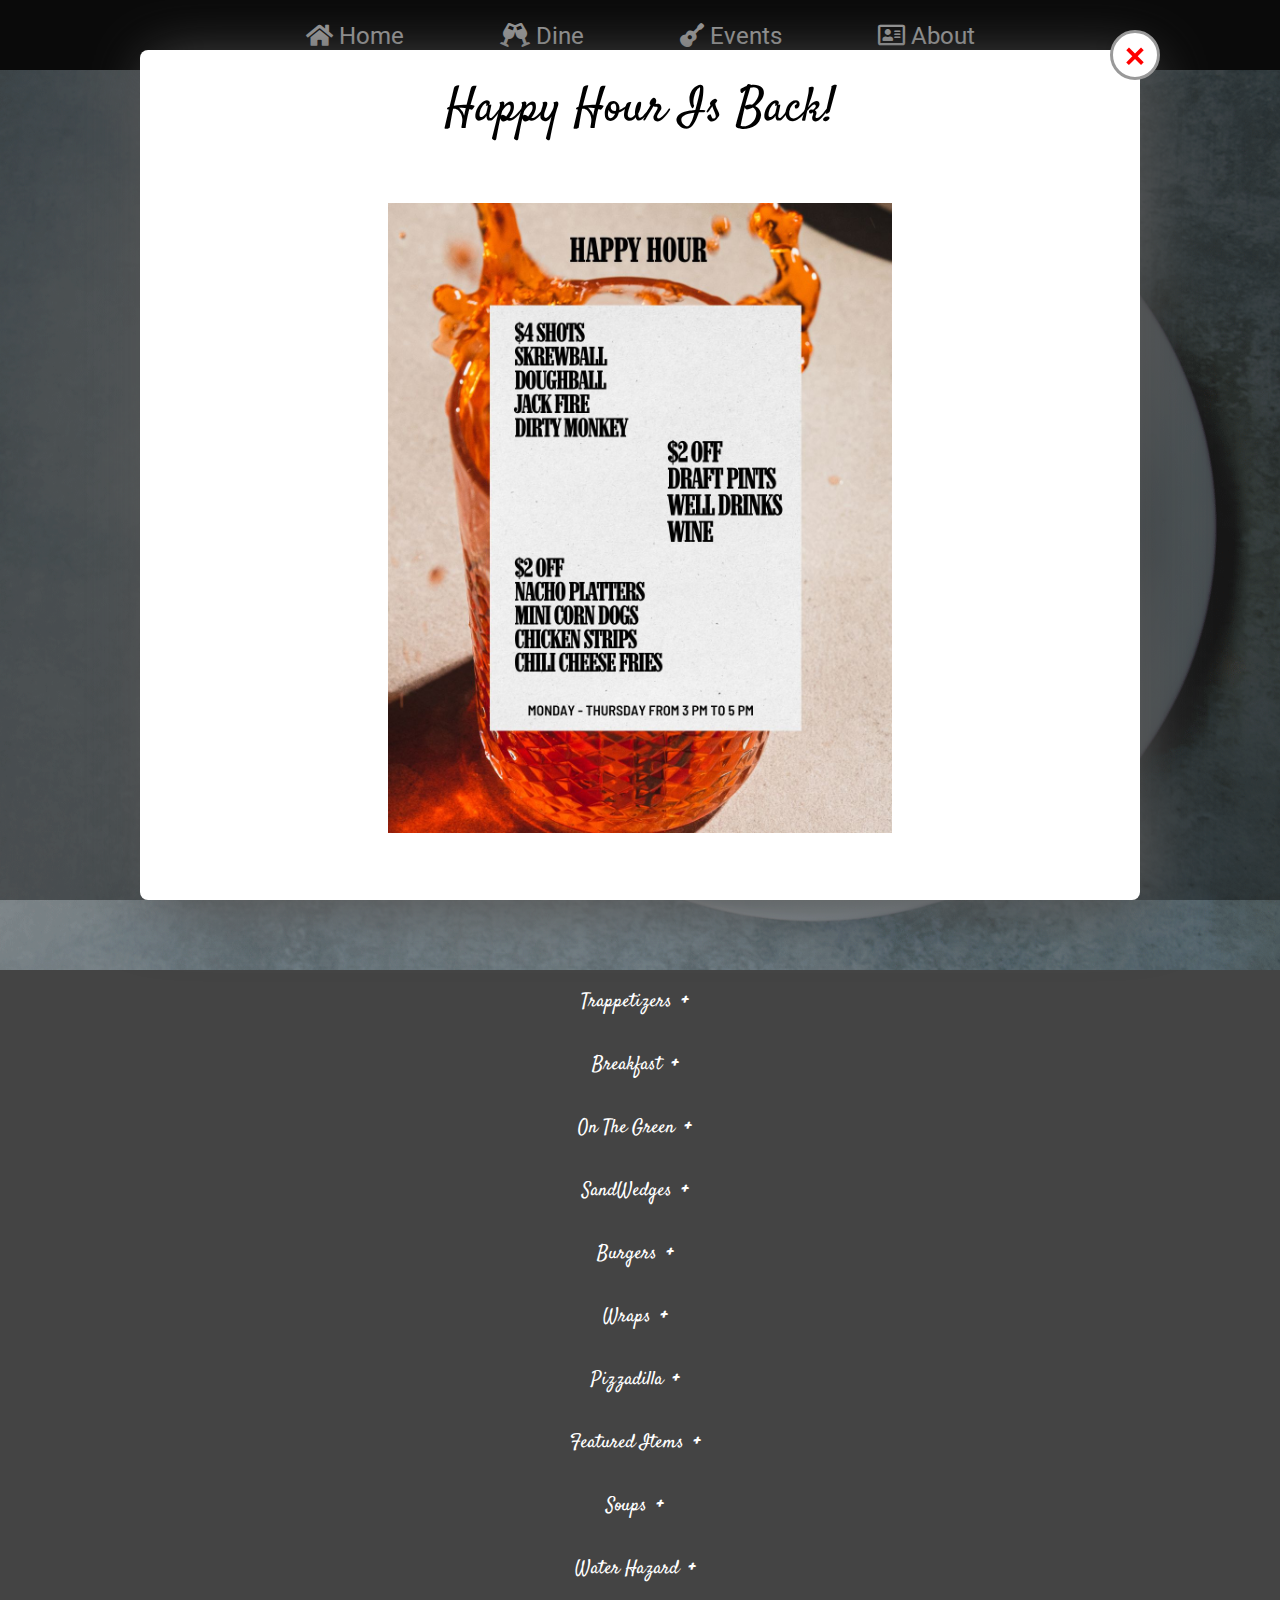
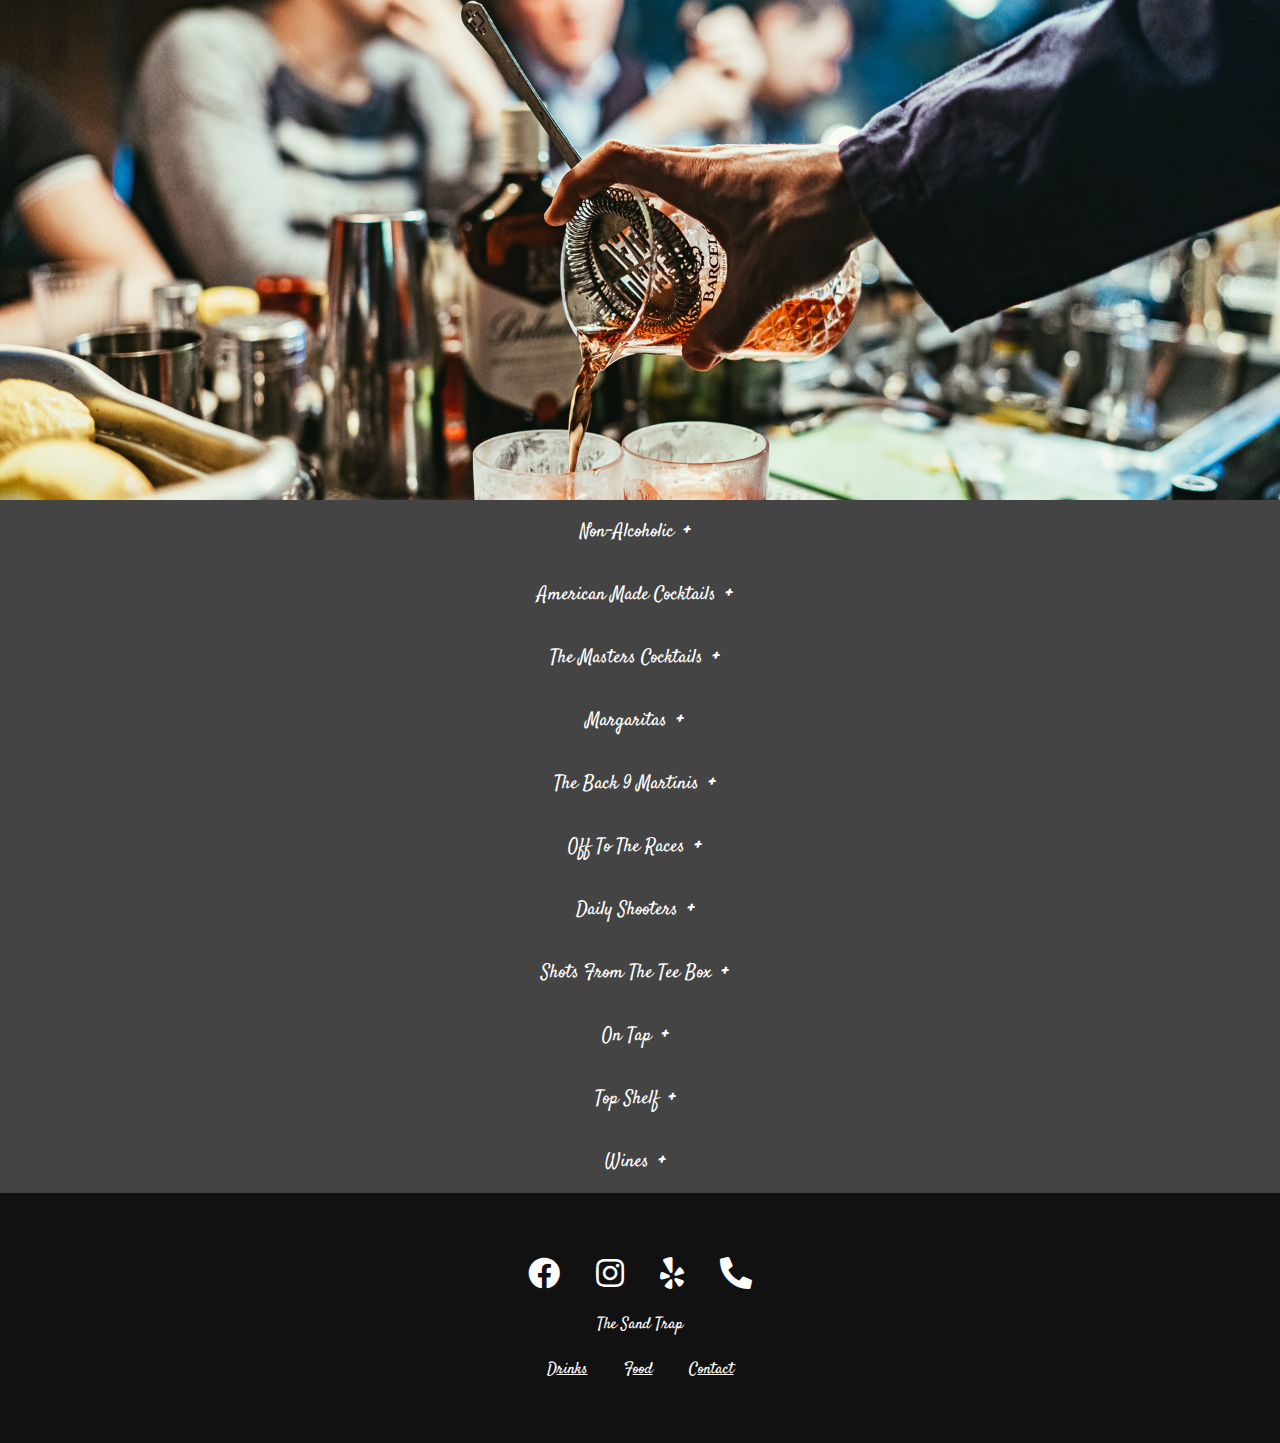
<file: menu.html>
<!DOCTYPE html>
<html lang="en">
  <head>
    <!-- To Do
      1. Hello! I hope my code isn't hard to understand. This was designed with a mobile first method. If you like what I have done, you can reach me at "brown.jdesign@gmail.com"

     -->
    <!-- Global site tag (gtag.js) - Google Analytics -->
    <script
      async
      src="https://www.googletagmanager.com/gtag/js?id=UA-143030853-3"
    ></script>
    <script>
      window.dataLayer = window.dataLayer || [];
      function gtag() {
        dataLayer.push(arguments);
      }
      gtag("js", new Date());

      gtag("config", "UA-143030853-3");
    </script>
    <meta charset="UTF-8" />
    <meta name="viewport" content="width=device-width, initial-scale=1.0" />
    <meta charset="utf-8" />
    <meta
      name="viewport"
      content="width=device-width, initial-scale=1, shrink-to-fit=no"
    />
    <!-- Font awesome icon library-->
    <link
      rel="stylesheet"
      href="https://cdnjs.cloudflare.com/ajax/libs/font-awesome/5.9.0/css/all.min.css"
    />
    <!-- Google Fonts-->
    <link
      href="https://fonts.googleapis.com/css2?family=Roboto:wght@300&family=Satisfy&display=swap"
      rel="stylesheet"
    />
    <link rel="shortcut icon" type="image/x-icon" href="/favicon.ico" />
    <meta
      name="description"
      content="The Sandtrap Sports Bar & Grill Is Your One Stop Destination For Food, Drinks and Entertainment!"
    />
    <meta property="og:title" content="The Sand Trap Sports Bar & Grill" />
    <meta property="og:url" content="https://www.thesandtrapsportsbar.com/" />
    <meta property="og:type" content="website" />
    <meta property="og:site_name" content="The Sand Trap" />
    <meta property="og:image" content="img/preview/menu.png" />
    <meta
      property="og:description"
      content="The Sandtrap Sports Bar & Grill Is Your One Stop Destination For Food, Drinks and Entertainment!"
    />
    <meta http-equiv="Content-Language" lang="en-us" />
    <link
      rel="stylesheet"
      media="screen and (max-width: 899px)"
      href="css/mobile.css"
    />
    <link
      rel="stylesheet"
      media="screen and (max-width: 899px)"
      href="css/mobile_nav.css"
    />
    <link
      rel="stylesheet"
      media="screen and (min-width: 900px)"
      href="css/desktop.css"
    />
    <link rel="stylesheet" href="css/popup.css" />
    <link rel="stylesheet" media="screen and (max-width: 899px)" href="#" />
    <title>The Sand Trap Sports Bar & Grill</title>
    <!-- DOOR DASH JS <script> 
      (function(e, t, r, n) {
          var o, c, s;
          o = e.document, c = t.children[0], s = o.createElement("script"), e.StorefrontSDKObject = "StorefrontSDK", e[e.StorefrontSDKObject] = {
              executeCommand: function(t, r) {
                  e[e.StorefrontSDKObject].buffer.push([t, r])
              },
              buffer: []
          }, s.async = 1, s.src ='https://web-apps.cdn4dd.com/webapps/sdk-storefront/latest/sdk.js' , t.insertBefore(s, c)
      })(window, document.head);
      StorefrontSDK.executeCommand('renderFloatingButton', {
          businessId: 212044,
          businessSlug: 'The Sand Trap Sports Bar & Grill',
          floatingBar: true,
          position: 'bottom',
          buttonAlignment: 'center',
          backgroundColor: 'transparent',
          buttonBackgroundColor: '#B0511B',
          borderColor: 'transparent',
          buttonText: 'Order Pickup & Delivery',
      })
    </script> -->
  </head>
  <body id="home">
    <div class="mobile">
      <div class="banner"></div>
      <div class="menu-wrap">
        <input type="checkbox" class="toggler" />
        <div class="hambuger"><div></div></div>
        <div class="menu">
          <div>
            <div>
              <ul>
                <li>
                  <a href="index.html"><i class="fas fa-home"></i> Home</a>
                </li>
                <li>
                  <a href="menu.html"
                    ><i class="fas fa-glass-cheers"></i> Dine</a
                  >
                </li>
                <li>
                  <a href="events.html"><i class="fas fa-guitar"></i> Events</a>
                </li>
                <li>
                  <a href="about.html"
                    ><i class="far fa-address-card"></i> About</a
                  >
                </li>
              </ul>
            </div>
          </div>
        </div>
      </div>
    </div><!-- Mobile end -->
    <div id="navbar" class="desktop">
      <ul>
        <li>
          <a href="index.html"><i class="fas fa-home"></i> Home</a>
        </li>
        <li>
          <a href="menu.html" class="current"><i class="fas fa-glass-cheers"></i> Dine</a>
        </li>
        <li>
          <a href="events.html"><i class="fas fa-guitar"></i> Events</a>
        </li>
        <li>
          <a href="about.html"><i class="far fa-address-card"></i> About</a>
        </li>
      </ul>
    </div>
    <header id="showcase" class="menu">
      <div class="container showcase-container">
        <h1 class="line-height-increase"><i class="fas fa-glass-cheers"></i>
          From Breakfast to Dinner,</br> We have it here!<h1>
          <div class="flex">
            <div><span class="btn order-online"><a href="http://thesandtrapsportsbar.eatontheweb.com/" target="_blank">Order Online</a></span></div>
            <div><span class="btn order-online"><a href="menu.html#food">View Menu</a></span></div>
          </div>
    </header>
      <!-- POP UP -->
      <div class="pop">
          <div class="pops">
            <div class="popupCloseButton">&times;</div>
            <h1>Happy Hour Is Back!</h1>
              <div class="flex py-3">
                <div><img class="pop-img" src="img/happyHour.jpg" alt="" srcset=""></div>
              </div>
          </div>
      </div>    
    <section id="dine">
      <div class="container">
        <div id="food"></div>
        <!-- <div class="food-banner"></div> -->
        <!--  -->
        <button class="collapsible">
          Trappetizers
        </button>
        <div class="content">
          <dl>
            <dt>Sampler Platter <i class="fas fa-star"></i></dt>
            <dd>
              Stuffed jalapeños, onion rings, zucchini strips, chicken strips, wings
              and mozzarella sticks served with ranch and marinara sauce. No Substitutions.
            </dd>

            <dt>Stuffed Jalapeños</dt>
            <dd>Stuffed with cream cheese and served with ranch dressing.</dd>

            <img src="img/FoodImgs/tempFriedDogs.png" class="food-img py-1" alt="Tempura Fried Corn Dog Bites">
            <dt>Tempura Fried Corn Dogs</dt>
            <dd>Mini corn dogs fried to a golden brown, served with fries</dd>

            <dt>Ceviche <i class="fas fa-heart"></i></dt>
            <dd>
              Citrus-marinated cod, served with tortilla chips, topped with pico
              de gallo and avocado
            </dd>
            <dt>Chicken Wings <i class="fas fa-star"></i></dt>
            <dd>
              Your choice of traditional or no breading tossed with sriracha, Hot Buffalo, Honey BBQ, Hot Honey BBQ, Habanero, Garlic Parmesan, Teriyaki, Bourbon, Orange Sweet Plum or Italian dressing. Served with ranch or blue cheese dressing.
            </dd>

            <dt>Calamari Fries</dt>
            <dd>
              Served with choice of sweet chili sauce, cocktail sauce or
              chipotle ranch.
            </dd>

            <dt>Breaded Mozzarella Sticks</dt>
            <dd>Served with marinara sauce.</dd>

            <dt>Breaded Zucchini Sticks</dt>
            <dd>Served with ranch dressing.</dd>

            <dt>Potstickers</dt>
            <dd>Filled with tender chicken and served with soy dipping sauce.</dd>

            <dt>Chicken Strips</dt>
            <dd>Five strips or three strips with fires.</dd>

            <dt>Coconut Shrimp</dt>
            <dd>Served with a wedge of lemon and dipping sauce. Coconut not included.</dd>
            <img src="img/FoodImgs/TempraFriedPickles.png" class="food-img py-1" alt="Tempura Fried Pickles">
            <dt>Tempura Fried Pickles</dt>
            <dd>
              Dill pickle spears fried golden brown and served with a chipotle ranch dipping sauce.
            </dd>

            <dt class="new">Chicken quesadilla</dt>
            <dd>Lightly grilled tortilla filled with melted jack & cheddar cheeses, grilled chicken, bacon & tomato. Served with salsa, sour cream & guacamole</dd>

            <dt class="new">Steak Quesadilla</dt>
            <dd>Lightly grilled tortilla filled with melted jack & cheddar cheese, grilled steak, bacon & tomato. Served with salsa, sour cream & guacamole on the side.</dd>

            <dt>Nachos Platter</dt>
            <dd>
              Tortilla chips piled high and covered with nacho cheese sauce with beans, tomatoes and jalapeños. Choice of ground beef, chicken or steak. Optional ½ order available.
            </dd>

            <img src="img/FoodImgs/chickenTaquitos.png" class="food-img py-1" alt="Chicken Taquitos">
            <dt>Chicken or Shredded Beef Taquitos</dt>
            <dd>Served with guacamole, shredded cheese, salsa and sour cream.</dd>

            <dt>Shank Tacos</dt>
            <dd>
              Ground beef tacos served in a soft or hard shell tortilla, with tomatoes lettuce and cheese.
            </dd>

            <dt>Lettuce Wrap Tacos <i class="fas fa-heart"></i></dt>
            <dd>
              Choice of either three grilled chicken, steak or tuna, wrapped in lettuce with tomatoes and cheese.
            </dd>

            <dt>Chips and Salsa</dt>
            <dd>Our tortilla chips served with.. did you really check the description for this one?</dd>
          
            <dt>Sand Trap Potato Chips (Trap Chips) <i class="fas fa-star"></i></dt>
            <dd>
              Its our go-to, must try, trappetizer. Served with spicy chipotle
              sauce. You wont regret it.
            </dd>

            <dt class="new">Cheesy Bacon Potato Skins</dt>
            <dd>Four halves fried and topped with cheese, bacon, sour cream and green onions.</dd>
            <dt class="new">Buffalo Tater Tots</dt>
            <dd>Tater tots coated with Buffalo sauce and topped with nacho cheese, green onions, bacon and ranch.</dd>
            <dt class="new">A La Carte Tacos</dt>
            <dd>Grilled chicken or grilled steak with pico de gallo or fried fish with mango salsa.</dd>
            <dt class="new">Spicy Cheesy Bites</dt>
            <dd>Spicy take on our ½lb of cheesy bites served golden brown. Choice of Chipotle ranch or regular ranch.</dd>
            <dt class="new">Battered Green Beans</dt>
            <dd>Green beans battered and deep fried. Served with Chipotle ranch.</dd>
            <dt class="new">Mac N' Cheese Bites</dt>
            <dd>½lb of mac N' Cheese deep fried and served with Chipotle ranch.</dd>
            <dt class="new">Onion Petals</dt>
            <dd>Our version of the bloomin' onion in ½lb serving with ranch.</dd>
            <dt class="new">Mango Shrimp Ceviche</dt>
            <dd>Delicious tropical take on our mouthwatering shrimp ceviche.</dd>
            <dt>Chili Cheese Fries</dt>
            <dd>
              Sand Trap fries smothered in chilli, melted jack & cheddar cheese, tomatoes, onions and sour cream. ½ order available.
            </dd>
            <dt class="slogan">--- Choice Of Basket Of French Fries ---</dt>
            <dt>Trap Fries</dt>
            <dd>A thinner version of our steak fries.</dd>
            <dt>Sweet Potato Fries</dt>
            <dd>
              No fried grasshoppers here. Instead its the delicious sweet potato cut up and fried served crispy but tender with a side of BBQ ranch dressing.
            </dd>
            <dt>Skinny Fries</dt>
            <dd>The classic thin french fry. NOTE: Will not make you skinny.</dd>
            <dt>Golden Steak Fries</dt>
            <dd>
              Like your fries a little thicker? This is the perfect choice for you.
            </dd>
            <dt>Garlic Fries</dt>
            <dd>
              Crispy fries seasoned just right with garlic and fried golden. Might want to pass on this one if your a vampire..
            </dd>
            <dt>Onion Rings</dt>
            <dd>Onion rings fried golden and served crispy.</dd>

          </dl>
        </div>
        <!--  -->
        <button class="collapsible hidden">
          Breakfast
        </button>
        <div class="content">
          <h2 class="py-1 slogan">Served Weekends Only ' Till 2pm</h2>
          <dt>Two x Two x Two</dt>
          <dd>
            A classic breakfast of two eggs, two slices of toast, and two crispy
            bacon strips or savory sausage links.
          </dd>

          <dt>Breakfast Burrito</dt>
          <dd>
            Stuffed with eggs, home fries, cheese and your choice of bacon,
            sausage or chorizo.
          </dd>

          <dt>French Toast</dt>
          <dd>
            Three fluffy triangle-shaped slices with two eggs and your choice of
            two crispy bacon strips or two savory prok sausage links.
          </dd>

          <dt>Steak & Eggs</dt>
          <dd>
            A true American Breakfast. Grilled tender, sweet and savory USDA
            Select Steak served with two eggs, home fries and two slices of
            toast.
          </dd>

          <dt>Breakfast Sandwich</dt>
          <dd>
            Two eggs on sourdough bread, wtih cheese, bacon, lettuce, tomato,
            avocado and mayo.
          </dd>

          <dt>Breakfast Bowl</dt>
          <dd>
            Like your breakfast with a little class? Scrambled eggs, home fries,
            cheese and your choice of bacon, sausage or chorizo served in a
            bowl.
          </dd>

          <dt>-- Breakfast Sides --</dt>
          <ul>
            <li>Four bacon strips</li>
            <li>Four sausage links</li>
            <li>Two slices of toast</li>
          </ul>
        </div>
        <!--  -->
        <button class="collapsible">
          On The Green
        </button>
        <div class="content">
          <dl>
            <dt class="new">Asian Chicken Salad</dt>
            <dd>A grilled, marinated chicken breast served on a bed of crisp chilled lettuce with wonton noodles, toasted sesame seeds, mandarin orange slices & sesame ginger dressing.</dd>
            <dt>Chicken Caesar Salad <i class="fas fa-star"></i></dt>
            <dd>Crisp chilled Romaine lettuce, tossed with croutons, shredded parmesan cheese, tomatoes and caesar dressing and topped with grilled chicken.</dd>
            <dt>Boneless Buffalo Chicken Salad</dt>
            <dd>
              Crispy chicken breast tossed in spicy wing sauce, combined with
              bleu cheese crumbles and bacon. Served with ranch dressing.
            </dd>
            <dt>Grilled Buffalo Chicken Salad <i class="fas fa-heart"></i></dt>
            <dd>
              Lighter side to the original buffalo salad with bleu cheese and
              bacon.
            </dd>
            <img src="img/FoodImgs/grilledChickenSalad.png" class="food-img py-1" alt="Grilled Chicken Salad">
            <dt>Grilled Chicken / Steak Salad</dt>
            <dd>
              Choice of Tender grilled chicken breast or steak, lettuce, tomato
              sliced and avocado served on a bed of crisp chilled lettuce and
              topped with jack & cheddar cheeses.
            </dd>
            <dt>Salmon Salad <i class="fas fa-heart"></i></dt>
            <dd>Salmon, tomato, red onion, your choice of healthy dressing.</dd>
            <dt>Tuna Salad Platter</dt>
            <dd>
              Large scoop of fresh made tuna salad served over crisp chilled
              lettuce with tomatoes, hard boiled egg and your choice of dressing.
            </dd>
            <dt>Dinner Salad</dt>
            <dd>
              Crisp iceberg lettuce, tomato halves & croûtons with your choice
              of dressing.
            </dd>
            <dt>Fajita Salad</dt>
            <dd>With choice of grilled chicken or steak salad with grilled bell peppers, onions and cheddar cheese.</dd>
            <dt>Classic Cobb Salad</dt>
            <dd>
              Blue Cheese crumbles, bacon, tomatoes, hard-boiled egg, red onion
              and avocado served over crisp chilled lettuce. No Substitutions otherwise it wouldn't be a classic now would it?
            </dd>
            <dt>Chef Salad</dt>
            <dd>
              Sliced ham, turkey, cheddar & provolone cheese with tomato, hard
              boiled egg over crisp chilled lettuce.
            </dd>
            <dt class="new">Wedge Salad</dt>
            <dd>
              A cold wedge of iceberg lettuce topped with creamy blue cheese dressing, bacon crumbels, and diced tomato.
            </dd>
          </dl>
        </div>
        <!--  -->
        <button class="collapsible">
          SandWedges
        </button>
        <div class="content">
          <dl>            
            <dt>Sand Trap Grilled Chicken</dt>
            <dd>
              Tender marinated chicken breast, grilled & topped with avocado,
              roasted green chilies, pepper jack cheese & chipotle mayonnaise
              served on your choice of grilled sourdough, wheat or white.
            </dd>
            <img src="img/FoodImgs/clubSandwich.png" class="food-img py-1" alt="Club Sandwich">
            <dt>Club Sandwich</dt>
            <dd>
              Ham, Turkey on Sourdough with bacon, lettuce, tomato & mayo.
            </dd>
            <dt>Meatball Sandwich</dt>
            <dd>Our delicious meatballs and sauce, served on a fresh french roll topped with melted cheese!</dd>
            <dt>Tuna Salad Sandwich</dt>
            <dd>
              Fresh made tuna salad, and cheddar cheese, on sourdough, white or wheat bread. Optional to make it a melt.
            </dd>
            <dt>Chicken Club</dt>
            <dd>
              Tender marinated chicken breast topped with bacon, avocado, swiss
              cheese, lettuce tomato & mayonnaise.
            </dd>
            <dt>Jalapeño Chicken Sandwich</dt>
            <dd>
              Tender marinated chicken breast topped with lettuce, red onion, tomato,
              pepper jack cheese, jalapeño mayo  and served on a bun.
            </dd>
            <dt>B.L.A.T.</dt>
            <dd>
              Bacon, lettuce, avocado, tomato & mayo on your choice of sourdough, wheat or white bread.
            </dd>
            <dt>Blackened Chicken Sandwich</dt>
            <dd>
              Blackened chicken breast with tomato, lettuce, red onion, cheddar
              cheese and Sand Trap dressing on your choice of grilled sourdough,
              wheat, or white bread.
            </dd>
            <dt>Roast Beef Dip</dt>
            <dd>
              Tender roast beef sliced thin with provolone cheese served with
              creamy horseradish & au jus on a French roll.
            </dd>
            <dt>B.B.Q. Beef</dt>
            <dd>
              Tender Angus beef sliced thin, smothered in B.B.Q. sauce. Served
              on a bun.
            </dd>
            <dt>Philly Beef Steak</dt>
            <dd>
              Sliced sirloin with sautéed onions, pepper jack cheese on a French
              roll.
            </dd>
            <dt>Angus Steak Sandwich</dt>
            <dd>
              8 oz. thick, juicy, tender Angus sirloin topped with mayo,
              lettuce, tomato, onions, cheddar cheese served on a toasted French
              roll.
            </dd>
            <dt>Ortega Roast Beef</dt>
            <dd>
              Tender roast beef sliced thin with roasted Ortega chilies and
              tomatoes smothered in melted jack cheese served on sourdough
              bread.
            </dd>
            <dt class="new">Chicken Cordon Bleu</dt>
            <dd>We're not speaking French here. We're speaking grilled chicken, ham, swiss cheese & honey mustard served on toasted sourdough bread.</dd>
            <dt class="new">Traditional Sandwich</dt>
            <dd>Keeping it real and simple. Pastrami, turkey, ham or grilled cheese. Served on choice of sourdough, wheat, or white bread.</dd>
          </dl>
        </div>
        <!--  -->
        <button class="collapsible">
          Burgers
        </button>
        <div class="content">
          <h2 class="py-1 slogan">Served with choice of fries, potato chips or coleslaw</h2>

          <dl>
            <dt>Sand Trap Signature Burger</dt>
            <dd>
              ¾ lb Juicy burger loaded with fresh jalapeños,
              onions and mushrooms topped with juicy tomatoes and crisp lettuce.
            </dd>

            <dt>Sand Trap Classic Burger</dt>
            <dd>
              Angus burger served with tomato, lettuce, onion & Sand Trap dressing.
            </dd>
            
            <dt class="new">Sliders</dt>
            <dd>
              3 Miniature versions of our Angus Burger with cheese, shredded lettuce, tomato, pickles and our Sand Trap dressing and fries.
            </dd>
            <img src="img/FoodImgs/baconAvocadoBurger.png" class="food-img py-1" alt="Bacon Avocado Burger">
            <dt>Bacon Avocado Burger</dt>
            <dd>
              Angus burger served with cheddar cheese, avocado, bacon, onion,
              tomato, lettuce & Sand Trap dressing.
            </dd>
            <img src="img/FoodImgs/grilledSourdoughBurger.png" class="food-img py-1" alt="Grilled Sourdough Burger">
            <dt>Sourdough Burger</dt>
            <dd>
              Angus burger served on grilled sourdough bread with cheddar
              cheese, lettuce, onion, tomato & Sand Trap dressing.
            </dd>
            
            <dt>Veggie Burger (Chipotle or Beyond Burger) <i class="fas fa-heart"></i></dt>
            <dd>
              Specially seasoned vegetarian patty served on an open faced bun,
              tomato, red onion & shredded lettuce.
            </dd>
            
            <dt>Turkey Burger <i class="fas fa-heart"></i></dt>
            <dd>Served with tomato, lettuce, & red onion.</dd>

            <dt>Chipotle Burger <i class="fas fa-heart"></i></dt>
            <dd>Chipotle seasoned vegetarian patty served on a open faced bun, tomato, red onions and shredded lettuce. Served with choice of fries, potato chips or coleslaw.</dd>
            
            <dt>Hot Dog</dt>
            <dd>
              A grilled hot dog served on fresh, steamed bun.
            </dd>

            <dt>Chilli Dog</dt>
            <dd>
              A grilled hot dog served on fresh, steamed bun topped with Chili,
              cheddar cheese and onions. 
            </dd>
            
            <dt>Cheese Burger</dt>
            <dd>
              Our Ol' reliable. Angus burger topped with cheddar cheese, tomato, onions, lettuce &
              sand trap dressing.
            </dd>

            <dt>Patty Melt</dt>
            <dd>
              Angus burger with swiss and cheddar cheese with grilled onions
              served on rye bread.
            </dd>
            
            <dt>Pastrami Burger</dt>
            <dd>
              Angus burger piled high with pastrami, lettuce, tomatoes, grilled
              onions, swiss cheese & Sand Trap sauce.
            </dd>
            
            <dt>Western B.B.Q. Burger</dt>
            <dd>
              Angus burger with bacon, cheddar cheese, onion rings, and B.B.Q
              sauce.
            </dd>
            
            <dt>Bleu Cheese Burger</dt>
            <dd>
              Angus burger with lettuce, tomatoes, onions, bleu cheese dressing
              and bleu cheese crumbles.
            </dd>
            
            <dt>Jalapeño Burger</dt>
            <dd>
              Angus burger with jalapeño, lettuce, tomatoes, onions, pepper jack
              cheese with Chipotle mayo.
            </dd>
            
            <dt>Mushroom Burger</dt>
            <dd>Angus burger served with swiss cheese, grilled 'rooms, lettuce, tomato, and onions.</dd>
            
          </dl>
        </div>
        <!--  -->
        <button class="collapsible">
          Wraps
        </button>
        <div class="content">
          <h2 class="py-1 slogan">Tortilla wraps served with choice of fries or potato chips and choice of tortilla</h2>

          <dl>
            <img src="img/FoodImgs/buffaloChickenWrap.png" class="food-img py-1" alt="Buffalo Chicken Wrap">
            <dt>Buffalo Chicken Wrap</dt>
            <dd>
              Golden fried chicken strips tossed in buffalo sauce & wrapped in a
              tortilla with ranch dressing, lettuce, tomato & red onions.
            </dd>

            <dt>Chicken Wrap</dt>
            <dd>
              A grilled chicken breast, with lettuce, tomato, avocado, sliced
              provolone and ranch dressing.
            </dd>

            <dt>Fajita Wrap</dt>
            <dd>
              Choice of grilled beef or chicken with sautéed peppers, pepper
              jack cheese, onions, lettuce & salsa.
            </dd>

            <dt>Fish Wrap</dt>
            <dd>
              Beer battered cod, crisp cabbage, tomato, onion & tartar sauce.
            </dd>

            <dt>Asian Chicken Wrap</dt>
            <dd>
              Grilled Chicken breast with lettuce and assortment of crisp fresh
              vegetables tossed in sesame ginger dressing.
            </dd>

            <dt>Caesar Wrap</dt>
            <dd>
              Grilled chicken with crisp chilled Romaine lettuce tossed with
              shredded Parmesan cheese, tomato and Caesar dressing.
            </dd>
          </dl>
        </div>
        <!--  -->
        <button class="collapsible">
          Pizzadilla
        </button>
        <div class="content">
          <h2 class="py-1 slogan">Pizza made on a Quesadilla style tortilla with your choice of tortilla - Tomato Basil, Spinach, Habanero or Plain</h2>
          <dl>
            <dt>B.B.Q. Chicken</dt>
            <dd>Red onion, pepper jack cheese.</dd>

            <dt>Pastrami</dt>
            <dd>Pepper jack cheese, pepperoncinis, mustard.</dd>

            <dt>Mexican</dt>
            <dd>
              Choice of beef or chicken, beans, cheese, jalapeños, pico de
              gallo, guacamole, topped with sour cream.
            </dd>

            <dt>Veggie <i class="fas fa-heart"></i></dt>
            <dd>
              Tomato, onion, bell pepper, mushrooms, ortega chili and pepper
              jack cheese.
            </dd>
          </dl>
        </div>
        <!--  -->
        <button class="collapsible">
          Featured Items
        </button>
        <div class="content">
          <dl>
            <dt class="new">Spaghetti With Meatballs</dt>
            <dd>Perfectly cooked spaghetti topped with tangy tomato sauce and meatballs, just like how Ma makes it. Served with toasted cheese toast.</dd>
            <dt class="new">Fettucini Alfredo(Shrimp or Chicken)</dt>
            <dd>Fettuccine pasta tossed in our rich creamy delicious garlic parmesan cheese sauce. Served with toasted cheese bread.</dd>
            <dt class="new">Chicken Piccata</dt>
            <dd>Boneless, tender chicken breast sauteed in creamy lemon white wine caper sauce on pasta. Served with toasted cheese bread.</dd>
            <dt class="new">Filet Mignon</dt>
            <dd>Juicy 8oz New York steak served with garlic mashed potatoes or rice and mixed vegetables.</dd>
            <dt class="new">Steak Dinner</dt>
            <dd>Juicy 8oz New York steak served with garlic mashed potatoes or rice and mixed vegetables.</dd>
            <dt class="new">Grilled Salmon</dt>
            <dd>Salmon filet grilled to perfection, served with rice, mixed vegetables and garlic toast.</dd>
            <dt>St. Louis Style Baby Back Pork Ribs</dt>
            <dd>Served with fries and coleslaw. Option to order Full Rack or ⅓ Rack.</dd>
            <dt>BBQ Baby Back Pork Ribs and Chicken Breast</dt>
            <dd>Tender delicious ribs served with garlic mashed potatoes and mixed vegetables.</dd>
            <img src="img/FoodImgs/fish&Chips.png" class="food-img py-1" alt="Fish And Chips">
            <dt>Fish & Chips</dt>
            <dd>
              Beer battered Atlantic COd served with crispy fires & tartar sauce
              & coleslaw.
            </dd>
            <dt>Layered Chocolate Cake</dt>

            <dt>New York Style Cheesecake</dt>
          </dl>
        </div>
        <!--  -->
        <button class="collapsible">
          Soups
        </button>
        <div class="content">
          <h4 class="py-1 slogan">Options: Cup | Bowl | Bread Bowl</h4>
          <dl>
            <dt>Sand Trap Clam Chowder</dt>
            <dd>Introducing the "Clam Chowder" – Our velvety, seaside sensation that'll transport your taste buds to the oceanfront with every spoonful. Dive into this legendary bowl of creamy goodness, where succulent clams mingle with tender potatoes, dancing in a symphony of flavors. It's like a clam's family reunion—each bite brings together cousins from the sea and potatoes from the farm, creating a harmony that's as satisfying as sinking a hole-in-one! So grab your spoon, because this chowder is ready to make waves and turn your taste buds into enthusiastic spectators.</dd>
            <dt>Sand Trap Chili</dt>
            <dd>
              Our hearty, tongue-tingling bowl of pure comfort that'll leave you feeling as warm and fuzzy as a touchdown celebration. This legendary chili packs a punch with a lineup of fiery spices, tender chunks of meat, and a symphony of beans that'll have your taste buds doing the salsa. It's like a flavor fiesta, where jalapeños and cayenne peppers throw a spicy dance party, and the beef and beans form a tight-knit offensive line, defending your hunger from defeat. So grab a spoon and brace yourself for a chili experience that's spicier than a sports commentator's one-liner and more satisfying than a game-winning slam dunk!</dd>
          </dl>
        </div>
        <!--  -->
        <button class="collapsible">
          Water Hazard
        </button>
        <div class="content">
          <dl>
            <dt>Fish & Chips</dt>
            <dd>Beer battered Atlantic Cod served with crispy fries & tartar sauce & coleslaw.</dd>
            <dt>Shrimp Cocktail</dt>
            <dd>Shrimp topped pico de gallo salsa and a slice of avocado.</dd>
          </dl>
        </div>
        <div id="drinks"></div>
        <div class="drink-banner"></div>
        <!------------------------------------------- Drink section -->
        <button class="collapsible">
          Non-Alcoholic
        </button>
        <div class="content">
          <dl class="capitalized">
            <dt>iced tea</dt>
            <dt>sprite</dt>
            <dt>pink lemonade</dt>
            <dt>coca cola</dt>
            <dt>diet coke</dt>
            <dt>dr. pepper</dt>
            <dt>rootbeer</dt>
          </dl>
        </div>
        <!--  -->
        <button class="collapsible">
          American Made Cocktails
        </button>
        <div class="content">
          <dt>Honey Badger</dt>
          <dd>
            Jack Daniel's Tennessee Honey Whisky and Lemonade.
          </dd>
          <dt>Jack Apple Music</dt>
          <dd>
            Jack Daniel's Tennessee Apple Whisky and Cock & Bull Ginger Beer.
          </dd>
          <dt>Lynchburg Lemonade</dt>
          <dd>
            Jack Daniel's tennessee Whiskey, Triple Sec and Lemonade.
          </dd>
          <dt>Jack & Ginger</dt>
          <dd>
            Jack Daniel's tennessee Whiskey and Ginger Ale.
          </dd>
          <dt>Gentleman's Manhattan</dt>
          <dd>
            Gentleman Jack Tennessee Whiskey, Sweet Vermouth and a dash of Bitters. Garnished with a cherry. 
          </dd>
          <dt>Gentleman's Manhattan</dt>
          <dd>
            Gentleman Jack Tennessee Whiskey, Sweet Vermouth and a dash of Bitters. Garnished with a cherry. 
          </dd>
          <dt>Tito's Bloody Mary</dt>
          <dd>
            Tito's Handmade Vodka with our famous Bloody Mary Mix and garnished with all the fixings.
          </dd>
          <dt>Tito's Dirty Martini</dt>
          <dd>
            Tito's Handmade Vodka with Olive juice and garnished with Olives.
          </dd>
          <dt>Tito's On The Beach</dt>
          <dd>
            Tito's Handmade Vodka, Passoa Passion Fruit Liqueur, Simple Syrup and a splash of Sprite.
          </dd>
          <dt>Tito's Passion Berry</dt>
          <dd>
            Tito's handmade Vodka, Cock & Bull Ginger Beer, Lime Juice and Monin Watermelon Syrup.
          </dd>
          
        </div>
        <!--  -->
        <button class="collapsible">
          The Masters Cocktails
        </button>
        <div class="content">
          <dl>
            <dt>Mai Tai</dt>
            <dd>Bacardi Superior Rum, half pineapple, half orange, float Myers, splash grenadine</dd>
            <dt>Blue Aruba</dt>
            <dd>Ciroc Summer Colada, Rum, pineapple and Blue Curacao</dd>
            <dt>Bulleit Old Fashioned</dt>
            <dd>Bulleit Bourbon Rye, maple syrup, dash bitters</dd>
            <dt>LDS(Lindsey's Daily Special)</dt>
            <dd>Passion fruit Malibu, orange Smirnoff, x-rated 101, pineapple and cranberry</dd>
            <dt>Blueberry Electric Lemonade</dt>
            <dd>Stoli Blueberry Vodka, lime juice, sweet n sour, splash of soda & Sprite</dd>
          
            
          </dl>
        </div>
        <!--  -->
        <button class="collapsible">
          Margaritas
        </button>
        <div class="content">
          <dl>
            <dt>Organic Margarita</dt>
            <dd>
              Tres Agaves Organic Silver Tequila and Tres Agaves Organic Margarita Mix. Served on the rocks with a lime. Available in Lime or Strawberry. 
            </dd>
            <dt>Mango Chili Margarita</dt>
            <dd>
              Tres Agaves Organic Silver Tequila and Tres Agaves Organic Mango Chili Margarita Mix. Served on the rocks with a lime.
            </dd>
            <dt>Pineapple Ginger Margarita</dt>
            <dd>
              Tres Agaves Organic Silver Tequila and Tres Agaves Organic Pineapple Ginger Margarita Mix. Served on the rocks with a lime.
            </dd>
            <dt>Cadillac Margarita</dt>
            <dd>
              1800 Reposado Tequila, Cointreau and Margarita Mix. Served on the rocks with a lime and with a side shot of Orange Liqueur.
            </dd>
            <dt>Ghost Spicy Margarita</dt>
            <dd>
              Ghost Spicy Silver Tequila and Tres Agaves Organic Margarita Mix.
            </dd>

        </div>
        <!--  -->
        <button class="collapsible">
          The Back 9 Martinis
        </button>
        <div class="content">
          <dt>Cosmopolitan</dt>
          <dd>
            Ketel One Vodka, Cranberry juice and fresh lime.
          </dd>
          <dt>Pama-Tini</dt>
          <dd>
            Smirnoff Pomegranate Vodka, pomegranate liqueur, splash of orange juice.
          </dd>
          <dt>Raspberry Lemon Drop</dt>
          <dd>
            Grey Goose LeCitron, Chambord and fresh lemon served with a sugar rim.
          </dd>
          <dt>Cantaloupe Martini</dt>
          <dd>
            Absolute Mandrin Vodka, Watermelon Pucker and a splash of orange juice.
          </dd>
          <dt>Cucumber Martini</dt>
          <dd>
            Effen Cucumber Vodka, St. Germain with a splash of Sprite.
          </dd>
          <dt>Colada-tina</dt>
          <dd>
            Ciroc Summer Coloda, pineapple, Pina Colada Mix, Splash of sweet n sour and fresh lime.
          </dd>
          <dt>Peach Jalapeño Martini</dt>
          <dd>
            Peach puree, Ciroc Peach Vodka, sweet n sour, Sprite, muddled jalapeños with a tajin rim.
          </dd>

        </div>
        <!--  -->
        <button class="collapsible">
          Off To The Races
        </button>
        <div class="content">
          <dl>
            <dt>Kentucky Mule</dt>
            <dd>Makers Mark Bourbon, Ginger Beer, lime garnish</dd>
            <dt>Irish Mule</dt>
            <dd>Jameson Irish Whiskey, Ginger Beer, lime garnish</dd>
            <dt>Moscow Mule</dt>
            <dd>Ketle One Vodka, Ginger Beer, lime garnish</dd>
            <dt>Canadian Mule</dt>
            <dd>Crown Royal Vanilla Whiskey, Ginger Beer, lime garnish</dd>

          </dl>
        </div>
        <!--  -->
        <button class="collapsible">
          Daily Shooters
        </button>
        <div class="content">
          <dl>
            <dt>Cinnamon Toast Crunch</dt>
            <dd>
            Rum Chata and Fireball Whiskey
            </dd>
            <dt>Kamikaze</dt>
            <dd>
            Vodka, Triple Sec, sweet n sour and lime juice
            </dd>
            <dt>Blow Job</dt>
            <dd>
            Kahlua and Baileys topped with whip cream
            </dd>
            <dt>Buttery Nipple</dt>
            <dd>
            Butterscotch Schnapps and Bailys
            </dd>
            <dt>Purple Hooter</dt>
            <dd>
            Vodka, Chambord and sweet n sour
            </dd>
            <dt>Mexican Candy</dt>
            <dd>
            Vodka, Watermelon Pucker, and Tabasco with a tajin rim
            </dd>

            
          </dl>
        </div>
        <!--  -->
        <button class="collapsible">
          Shots From The Tee Box
        </button>
        <div class="content">
          <dl>
            <dt>Green Tea</dt>
            <dd>Jameson Irish Whiskey, Peach Schnapps and Splash of sweet n sour</dd>
            <dt>Bruised Pussy</dt>
            <dd>Smirnoff Apple Vodka, cranberry juice and Island Pucker</dd>
            <dt>Cactus Cooler</dt>
            <dd>Redbull, Triple Sec, Orange Smirnoff</dd>
            <dt>Chocolate Cake</dt>
            <dd>Sugar rim, Ketel Vodka and Frangelico</dd>
            <dt>Red Headed Slut</dt>
            <dd>Jagermeister, Peach Schapps and cranberry juice</dd>
            <dt>Washington Apple</dt>
            <dd>Crown Apple and cranberry juice</dd>
            
          </dl>
        </div>
        <!--  -->
        <button class="collapsible">
          On Tap
        </button>
        <div class="content">
          <dl>
            <dt>Bud Light</dt>
            <dt>Budweiser</dt>
            <dt>Coors Light</dt>
            <dt>Michelob Ultra</dt>
            <dt>Newcastle</dt>
            <dt>Hangar 24 Orange Wheat</dt>
            <dt>Stella Artois</dt>
            <dt>Lagunitas IPA</dt>
            <dt>Point The Way IPA</dt>
          </dl>
        </div>
        <button class="collapsible">
          Top Shelf
        </button>
        <!--  -->
        <div class="content">
          <dl class="capitalized">
            <dt>jack daniels sinatra</dt>
            <dt>crown royal XO</dt>
            <dt>crown royal XR</dt>
            <dt>glenfiddich 18 year</dt>
            <dt>mcCallan 18 year</dt>
            <dt>johnny walker blue</dt>
            <dt>chivas 25 year</dt>
            <dt>gran patron</dt>
            <dt>don julio 1942</dt>
            <dt>grand marnier 1800</dt>
            <dt>don julio real</dt>
            <dt>dobel 50</dt>
            <dt>clase azul</dt>
            <dt>herradura legend</dt>
            <dt>patron el alto</dt>
            <dt>clase azul reposado</dt>
            <dt>clase azual anejo</dt>
            <dt>clase azual plata</dt>
            <dt>gran coramino anejo</dt>
            <dt>gran coramino cristalino</dt>
            <dt>gran centenario cristalino</dt>
            <dt>tequila corraiego blanco</dt>
            <dt>avion reserva44</dt>
            <dt>weller 12 year</dt>
          </dl>
        </div>
        <!--  -->
        <button class="collapsible">
          Wines
        </button>
        <div class="content">
          <h3 class="py-1 slogan">Sparkling Wines</h3>
          <dl>
            <dt>Domaine Chandon</dt>
            <dt>Brut (split)</dt>
          </dl>
          <h3 class="py-1 slogan">White</h3>
          <dl>
            <dt>Century Cellars Chardonnay</dt>
            <dt>Caposaldo Pinot Grigio</dt>
            <dt>Beringer White Zinfandel</dt>
            <dt>Bogle Chardonnay</dt>
            <dt>Hess Rose</dt>
            <dt>Twenty Acres Chardonnay</dt>
            <dt>Menage A Trois Sweet Moscato</dt>
            <dt>Matua Sauvignon Blanc</dt>
            </dl>
            <h3 class="py-1 slogan">Red</h3>
            <dl>
              <dt>Seasonal - Sangria</dt>
              <dt>Century Cellars Pinot Noir</dt>
              <dt>Century Cellars Merlot</dt>
              <dt>Century Cellars Cabernet Sauvignon</dt>
              <dt>Menage A Trios</dt>
          </dl>
        </div>
          <!--  -->

      </div>
    </section>

    <footer class="footer">
      <div class="social">
        <a
          href="https://www.facebook.com/SandTrap-Sports-Bar-And-Grill-155643187779034/"
          target="_blank"
          ><i class="fab fa-facebook fa-2x"></i
        ></a>
        <a href="https://www.instagram.com/sandtrapsportsbar/" target="_blank"
          ><i class="fab fa-instagram fa-2x"></i
        ></a>
        <a
          href="https://www.yelp.com/biz/the-sand-trap-sports-bar-and-grill-beaumont"
          target="_blank"
          ><i class="fab fa-yelp fa-2x"></i
        ></a>
        <a href="tel:9519224949"><i class="fas fa-phone-alt fa-2x"></i></a>
      </div>
      <h4 class="py-1">The Sand Trap</h4>
      <ul>
        <a href="menu.html#drinks"
          ><li>D<span class="line">rinks</span></li></a
        >
        <a href="menu.html#food"
          ><li>F<span class="line">ood</span></li></a
        >
        <a href="about.html#contact"
          ><li>C<span class="line">ontact</span></li></a
        >
      </ul>
    </footer>
    <script src="/js/menu.js"></script>
  </body>
</html>
</file>
<file: css/mobile.css>
:root {
  --overlay-color: rgba(51, 51, 51, 0.5);
  --menu-overlay: rgba(51, 51, 51, 0.95);
  --primary-color: #333;
  --dark-color: #111;
  --link-hover: #7cfc00;
  --menu-speed: 0.75s;
  --max-width: 960px;
  --logo: url("../img/logo.png") no-repeat center center/contain;
  --img-home: url("../img/group.jpg") no-repeat center center/cover;
  --img-dine: url("../img/burger.png") no-repeat center center/cover;
  --img-drink: url("../img/drink-pour.jpg") no-repeat center center/cover;
  --img-events: url("../img/show.png") no-repeat center center/cover;
  --img-inside: url("../img/inside.png") no-repeat left center/cover;
  --img-contact: url("../img/poolTable.JPG") no-repeat center center/contain;
}
/***************************** Core Styles */
* {
  margin: 0;
  padding: 0;
  box-sizing: border-box;
  scroll-behavior: smooth;
}

html {
  scroll-snap-type: y proximity;
  scroll-padding-top: 40px;
}

section {
  scroll-snap-align: top;
}

.desktop {
  display: none;
}
body {
  font-family: "Roboto", sans-serif;
  line-height: 1.2rem;
}
ul {
  list-style: none;
}
p {
  line-height: 1.4;
}
a {
  text-decoration: none;
  color: #fff;
}
a:visited {
  color: #fff;
}
h1,
h2,
h3,
h4 {
  font-family: "Satisfy", cursive;
  font-weight: normal;
}
img {
  width: 100%;
}
.alert {
  padding-bottom: 1rem;
}
/************************* Utilities */
.py-1 {
  padding: 1.5rem 0;
}
.py-2 {
  padding: 2rem 0;
}
.py-3 {
  padding: 3rem 0;
}
.p-1 {
  padding: 1.5rem;
}
.p-2 {
  padding: 2rem;
}
.p-3 {
  padding: 3rem;
}
.container {
  max-width: var(--max-width);
  margin: auto;
  overflow: hidden;
  padding: 0 3rem;
}
.text-center {
  text-align: center;
}
.line {
  text-decoration: underline;
}
.line-height-increase{
  line-height: 50px;
}
/************************************* Banner */
.banner {
  height: 175px;
  background: var(--logo);
}
.food-banner {
  height: 175px;
  background: var(--img-dine);
}
.drink-banner {
  height: 175px;
  background: var(--img-drink);
}
/***************************** Hero Header */
#showcase {
  background: var(--overlay-color);
  color: #fff;
  height: 400px;
  position: relative;
}
#showcase::before {
  content: "";
  background: var(--img-home);
  position: absolute;
  top: 0;
  left: 0;
  width: 100%;
  height: 100%;
  z-index: -1;
}
#showcase.events::before {
  background: var(--img-events);
}
#showcase.menu::before {
  background: var(--img-dine);
}
#showcase .showcase-container {
  display: flex;
  flex-direction: column;
  align-items: center;
  justify-content: center;
  text-align: center;
  height: 100%;
}
#showcase h2 {
  line-height: 1.5;
  font-weight: normal;
}
.btn {
  display: inline-block;
  border: none;
  border-radius: 5px;
  background: var(--menu-overlay);
  color: #fff;
  padding: 0.5rem 1rem;
  margin-top: 1rem;
  transition: all 1s ease-in-out;
}
.btn:hover {
  opacity: 0.7;
  background: var(--overlay-color);
}
/**************************************** Promo */
#promo {
  display: flex;
  flex-wrap: wrap;
  background: #fff;
  border: 10px solid #f4f4f4;
}
#promo h1 {
  padding-left: 5px;
}
#promo p {
  padding-left: 10px;
  padding: 1rem;
}
#promo p:last-child {
  margin-bottom: 1rem;
}
/***************************************** Bottom Banner */
#btm-banner {
  background: var(--overlay-color);
  color: #fff;
  height: 400px;
  position: relative;
}
#btm-banner::before {
  content: "";
  background: var(--img-inside);
  position: absolute;
  top: 0;
  left: 0;
  width: 100%;
  height: 100%;
  z-index: -1;
}
#btm-banner .btm-banner-container {
  display: flex;
  height: 100%;
  flex-direction: column;
  align-items: center;
  justify-content: space-between;
}
.btm-banner-container h2 {
  margin: 1rem 0;
  text-align: center;
  line-height: 1.4;
  font-weight: normal;
}
/*********************************************** Menu Page */
.btn.order-online {
  font-size: 18px;
}
#dine {
  background: #f1f1f1;
}
#dine .container {
  max-width: var(--max-width);
  margin: auto;
  overflow: hidden;
  padding: 0 !important;
}
#dine .container .slogan {
  display: flex;
  flex-direction: column;
  align-items: center;
  justify-content: center;
  text-align: center;
  line-height: 1.4;
}
/********* Drop down menu */
.collapsible {
  background-color: var(--primary-color);
  display: block;
  margin: 0 auto;
  color: white;
  cursor: pointer;
  padding: 18px;
  width: 100%;
  border: none;
  font-family: "Satisfy", cursive;
  font-size: 1.2rem;
  font-weight: normal;
  text-align: center;
  outline: none;
}
.active,
.collapsible:hover {
  background-color: #555;
}
.collapsible:after {
  content: "\002B";
  color: white;
  font-weight: bold;
  float: left;
  margin-left: 5px;
}
.active:after {
  content: "\2212";
}
.content {
  padding: 0 18px;
  max-height: 0;
  overflow: hidden;
  transition: max-height 0.2s ease-out;
  background-color: #fff;
}
.content dt {
  font-family: "Satisfy", cursive;
  padding: 0.5rem 0;
}
.content dd {
  font-family: "Roboto", sans-serif;
  padding: 2px 0 2px 10px;
  background-color: #f4f4f4;
}
.content dd:last-child {
  margin-bottom: 2rem;
}

.food-img {
  max-width: 50%;
  }
/*********************************** Events  */
#events {
  display: flex;
  flex-direction: column;
  align-items: center;
  justify-content: center;
}
#events .container {
  background: #f1f1f1;
  padding: 1rem;
  text-align: center;
}
#events .container .wrapper {
  background: #fff;
  max-width: 100%;
  margin: auto;
  padding: 0.5rem;
}
.img-wrapper {
  max-width: 80%;
  margin: auto;
}

/************************************ About  */
#about {
  display: flex;
  flex-direction: column;
  align-items: center;
  justify-content: center;
}
#about .container {
  background: #f1f1f1;
  padding: 1rem;
  text-align: center;
}
#about .container .wrapper {
  background: #fff;
  max-width: 100%;
  margin: auto;
  padding: 0.5rem;
}
.img-wrapper {
  max-width: 80%;
  margin: auto;
}
/************************************* Contact Form  */
.container.contact {
  width: 100%;
}
.contact .text-fields {
  margin: 1rem 0;
  display: grid;
  grid-template-areas:
    "name"
    "email"
    "subject"
    "message";
  gap: 1.2rem;
  margin-bottom: 1.2rem;
}
.name-input {
  grid-area: name;
}
.email-input {
  grid-area: email;
}
.subject-input {
  grid-area: subject;
}
.message-input {
  grid-area: message;
  height: 100px;
}
button[type="submit"] {
  width: 50%;
}
input[type="text"],
input[type="email"],
textarea {
  font-size: 18px;
}
/*********************************** Footer  */
.footer {
  background: var(--dark-color);
  height: 250px;
  display: flex;
  flex-direction: column;
  align-items: center;
  justify-content: center;
  text-align: center;
  color: #fff;
}
footer a {
  color: #fff;
  font-family: "Satisfy";
}
footer a:hover {
  color: var(--link-hover);
}
.footer .social > * {
  margin: 0 1rem;
}
.footer ul li {
  display: inline-block;
  padding: 0 1rem;
}
/***************************** Tablet Adjustments  */
@media screen and (min-width: 500px) {
  .food-banner,
  .drink-banner {
    height: 300px;
  }
  #events .container {
    background: #f1f1f1;
    padding: 1rem;
  }
  #about .container .wrapper,
  #events .container .wrapper {
    background: #fff;
    max-width: 80%;
    margin: auto;
    padding: 2rem;
  }
  .contact .text-fields {
    margin: 1rem 5rem;
  }
}
</file>
<file: css/mobile_nav.css>
.menu-wrap {
  position: fixed;
  top: 0;
  left: 0;
  z-index: 1;
}
.menu-wrap .toggler {
  position: absolute;
  top: 0;
  left: 0;
  z-index: 2;
  cursor: pointer;
  width: 70px;
  height: 70px;
  opacity: 0;
}
/******************************************** Hamburger Container */
.menu-wrap .hambuger {
  position: absolute;
  top: 0;
  left: 0;
  z-index: 1;
  width: 70px;
  height: 70px;
  padding: 1rem;
  background: var(--menu-overlay);
  display: flex;
  align-items: center;
  justify-content: center;
  border-radius: 0 0 35px 0;
}
/************************************************* Hamburger Lines */
.menu-wrap .hambuger > div {
  position: relative;
  flex: none;
  width: 100%;
  height: 2px;
  background: #fff;
  display: flex;
  align-items: center;
  justify-content: center;
  transition: all 0.4s ease;
}
.menu-wrap .hambuger > div::before,
.menu-wrap .hambuger > div::after {
  content: "";
  position: absolute;
  z-index: 1;
  top: -10px;
  width: 100%;
  height: 2px;
  background: inherit;
}
.menu-wrap .hambuger > div::after {
  top: 10px;
}
/********************************************** Toggler Animation */
.menu-wrap .toggler:checked + .hambuger > div {
  transform: rotate(135deg);
}
.menu-wrap .toggler:checked + .hambuger > div::before,
.menu-wrap .toggler:checked + .hambuger > div:after {
  top: 0;
  transform: rotate(90deg);
}
.menu-wrap .toggler:checked:hover + .hambuger > div {
  transform: rotate(225deg);
}
/**************************************************** Show Nav Menu */
.menu-wrap .toggler:checked ~ .menu {
  visibility: visible;
}
.menu-wrap .toggler:checked ~ .menu > div {
  transform: scale(1);
  transition-duration: var(--menu-speed);
}
.menu-wrap .toggler:checked ~ .menu > div > div {
  opacity: 1;
  transition: opacity 0.1 ease 0.4s;
}
/*************************************************** Nav Menu Style */
.menu-wrap .menu {
  position: fixed;
  top: 0;
  left: 0;
  width: 100%;
  height: 100%;
  visibility: hidden;
  overflow: hidden;
  display: flex;
  align-items: center;
  justify-content: center;
}
/****************************************************** Menu Background */
.menu-wrap .menu > div {
  background: var(--menu-overlay);
  width: 200vw;
  height: 200vh;
  border-radius: 50%;
  flex: none;
  display: flex;
  align-items: center;
  justify-content: center;
  transform: scale(0);
  transition: all 0.4s ease;
}
.menu-wrap .menu > div > div {
  text-align: center;
  max-width: 90vw;
  max-height: 400px;
  opacity: 0;
  transition: opacity 0.4s ease;
}
/**************************************************** Link Style */
.menu-wrap .menu > div > div > ul > li {
  list-style: none;
  color: #fff;
  padding: 2rem;
  font-family: "Satisfy", cursive;
  font-size: 3rem;
}
.menu-wrap .menu > div > div > ul > li > a {
  color: inherit;
  text-decoration: none;
  transition: color 0.4s ease;
}
.menu-wrap .menu > div > div > ul > li > a:hover {
  color: var(--link-hover);
}
</file>
<file: css/desktop.css>
:root {
  --overlay-color: rgba(51, 51, 51, 0.5);
  --menu-overlay: rgba(51, 51, 51, 0.95);
  --primary-color: #333;
  --dark-color: #111;
  --link-hover: #7cfc00;
  --menu-speed: 0.75s;
  --max-width: 960px;
  --logo: url("../img/logo.png") no-repeat center center/contain;
  --img-home: url("../img/group.jpg") no-repeat center center/cover;
  --img-dine: url("../img/burger.png") no-repeat center center/cover;
  --img-drink: url("../img/drink-pour.jpg") no-repeat center center/cover;
  --img-events: url("../img/show.png") no-repeat center center/cover;
  --img-inside: url("../img/inside.png") no-repeat center center/cover;
  --img-contact: url("../img/poolTable.JPG") no-repeat center center/contain;
}
/***************************** Core Styles */
* {
  margin: 0;
  padding: 0;
  box-sizing: border-box;
  scroll-behavior: smooth; 
}

html {
  scroll-snap-type: y proximity;
  scroll-padding-top: 80px;
}

section {
  scroll-snap-align: top;
}

body::-webkit-scrollbar {
  width: 0.3em;
}

body::-webkit-scrollbar-track {
  box-shadow: inset 0 0 6px rgba(0, 0, 0, 0.3);
}

body::-webkit-scrollbar-thumb {
  background-color: #333;
  outline: 1px solid #000;
}

body {
  font-family: "Roboto", sans-serif;
  line-height: 1.2rem;
}
ul {
  list-style: none;
}
p {
  line-height: 1.4;
  font-size: 1.5rem;
}
a {
  text-decoration: none;
  color: #fff;
}
a:visited {
  color: #fff;
}
h1,
h2,
h3,
h4 {
  font-family: "Satisfy", cursive;
  font-weight: normal;
}
h1 {
  font-size: 3rem;
}
h2 {
  font-size: 2rem;
}
img {
  width: 100%;
}
.mobile {
  display: none;
}
.alert {
  padding-top: 1rem;
}
.font-awesome-increase{
  font-size: 50px;
}
/************************* Utilities */
.hidden {
  display: none;
}

.py-1 {
  padding: 1.5rem 0;
}
.py-2 {
  padding: 2rem 0;
}
.py-3 {
  padding: 3rem 0;
}
.p-1 {
  padding: 1.5rem;
}
.p-2 {
  padding: 2rem;
}
.p-3 {
  padding: 3rem;
}
.container {
  max-width: var(--max-width);
  margin: auto;
  overflow: hidden;
  padding: 0 3rem;
}
.text-center {
  text-align: center;
}
.line {
  text-decoration: underline;
}
.btn {
  display: inline-block;
  text-align: center;
  border: none;
  border-radius: 5px;
  background: var(--dark-color);
  color: #fff;
  padding: 0.5rem 1rem;
  margin-top: 1rem;
  transition: all 1s ease-in-out;
}
.btn:hover {
  opacity: 0.7;
  background: var(--overlay-color);
}

.line-height-increase{
  line-height: 60px;
}

.flex {
  display: flex;
}
.flex > div {
  align-items: center;
  padding: 0 1rem;
}
.flex-col{
  flex-direction: column;
  justify-content: center;
}

/************************************* Banner */
.banner {
  height: 175px;
  background: var(--logo);
}
.food-banner {
  height: 500px;
  background: var(--img-dine);
}
.drink-banner {
  height: 500px;
  background: var(--img-drink);
}
/************************************ Navbar */
#navbar {
  display: flex;
  align-items: center;
  justify-content: center;
  position: sticky;
  top: 0;
  width: 100%;
  background-color: var(--dark-color);
  height: 70px;
  z-index: 10;
  font-size: 1.5rem;
}
#navbar a {
  color: #fff;
}
#navbar a:hover {
  color: var(--link-hover);
  transition: 1s;
}
#navbar ul {
  display: flex;
}
#navbar li {
  margin: 0 3rem;
}
#navbar .current {
  border-bottom: 2px solid var(--link-hover);
  padding-bottom: 5px;
}

/*********************************** Index Header */
.flex {
  display: flex;
}
.flex #showcase {
  background: var(--overlay-color);
  color: #fff;
  height: 100vh;
  width: 50vw;
  position: relative;
}
.flex #showcase h2 {
  font-size: 3rem;
}
.flex #showcase .btn {
  padding: 1rem 2rem;
  margin-top: 1rem;
  font-size: 1.4rem;
}
.desktop.banner {
  height: 100vh;
  width: 50vw;
  background: var(--logo);
}
/***************************** Hero Headers */
#showcase {
  background: var(--overlay-color);
  color: #fff;
  height: 100vh;
  position: relative;
}
#showcase::before {
  content: "";
  background: var(--img-home);
  position: absolute;
  top: 0;
  left: 0;
  width: 100%;
  height: 100%;
  z-index: -1;
}
#showcase.events::before {
  background: var(--img-events);
}
#showcase.menu::before {
  background: var(--img-dine);
}
#showcase .showcase-container {
  display: flex;
  flex-direction: column;
  align-items: center;
  justify-content: center;
  text-align: center;
  height: 100%;
}
#showcase h2 {
  line-height: 1.5;
  font-weight: normal;
}
/**************************************** Promo */
#promo {
  display: flex;
  flex-direction: column;
  align-items: center;
  justify-content: center;
  margin: 5rem 10rem;
}
#promo h1 {
  font-size: 2.5rem;
}
#promo p {
  font-size: 1.5rem;
  line-height: 1.2;
  padding: 1rem;
}
/***************************************** Bottom Banner */
#btm-banner {
  background: var(--overlay-color);
  color: #fff;
  height: 600px;
  position: relative;
}
#btm-banner::before {
  content: "";
  background: var(--img-inside);
  position: absolute;
  top: 0;
  left: 0;
  width: 100%;
  height: 100%;
  z-index: -1;
}
#btm-banner .btm-banner-container {
  display: flex;
  height: 100%;
  flex-direction: column;
  align-items: center;
  justify-content: space-between;
}
.btm-banner-container h2 {
  margin: 1rem 0;
  text-align: center;
  line-height: 1.4;
  font-weight: normal;
  font-size: 2rem;
}
/*********************************************** Menu Page */
.btn.order-online {
  font-size: .5em;
  padding: 1rem;
}

#dine {
  background: #444;
}

#dine .container {
  max-width: 100vw;
  margin: auto;
  overflow: hidden;
  padding: 0 !important;
}
#dine .container .slogan {
  display: flex;
  flex-direction: column;
  align-items: center;
  justify-content: center;
  text-align: center;
  line-height: 1.4;
  background: #fff;
}
/********* Drop down menu */
.collapsible {
  background-color: #444;
  display: block;
  margin: 0 auto;
  color: white;
  cursor: pointer;
  padding: 18px;
  width: var(--max-width);
  border: none;
  font-family: "Satisfy", cursive;
  font-size: 1.2rem;
  font-weight: normal;
  text-align: center;
  outline: none;
}
.active,
.collapsible:hover {
  background-color: #555;
}
.collapsible:after {
  content: "\002B";
  color: white;
  font-weight: bold;
  /* float: left; */
  margin-left: 5px;
  padding-right: 10px;
}
.active:after {
  content: "\2212";
}
.content {
  padding: 0 18px;
  width: var(--max-width);
  font-size: 1.2em;
  line-height: 1.2em;
  margin: 0 auto;
  max-height: 0;
  overflow: hidden;
  transition: max-height 0.2s ease-out;
  background-color: #fff;
}
.content dt {
  font-family: "Satisfy", cursive;
  padding: 0.5rem 0;
}
.content dd {
  font-family: "Roboto", sans-serif;
  padding: 2px 0 2px 10px;
  background-color: #f4f4f4;
}
.content dd:last-child {
  margin-bottom: 2rem;
}

.food-img {
max-width: 50%;
}
/*********************************** Events  */
#events {
  display: flex;
  flex-direction: column;
  align-items: center;
  justify-content: center;
}
#events .container {
  background: #f1f1f1;
  margin: 5rem 0;
  padding: 5rem 10rem;
  text-align: center;
  max-width: 100%;
}
#events .container .wrapper p {
  padding: 2rem 10rem;
}
#events .container .wrapper {
  background: #fff;
  width: 100%;
  max-width: 1000px;
  margin: auto;
  padding: 0.5rem;
}
.img-wrapper {
  max-width: 80%;
  margin: auto;
}
/************************************ About  */
#about {
  display: flex;
  flex-direction: column;
  align-items: center;
  justify-content: center;
}
#about .container {
  background: #f1f1f1;
  padding: 5rem 10rem;
  text-align: center;
  max-width: 100%;
}
#about .container .wrapper p {
  padding: 2rem 10rem;
}
#about .container .wrapper {
  background: #fff;
  width: 100%;
  margin: auto;
  padding: 0.5rem;
  max-width: var(--max-width);
}
.img-wrapper {
  max-width: 80%;
  margin: auto;
}
/************************************* Contact Form  */
form {
  width: 80%;
  margin: auto;
}
.container.contact {
  width: 100%;
}
.contact .text-fields {
  margin: 1rem 8rem;
  display: grid;
  grid-template-areas:
    "name"
    "email"
    "subject"
    "message";
  gap: 1.2rem;
  margin-bottom: 1.2rem;
  max-width: 500px;
  margin: 1rem auto;
}
.name-input {
  grid-area: name;
  height: 25px;
}
.email-input {
  grid-area: email;
  height: 25px;
}
.subject-input {
  grid-area: subject;
  height: 25px;
}
.message-input {
  grid-area: message;
  height: 100px;
}
button[type="submit"] {
  width: 30%;
}
/*********************************** Footer  */
.footer {
  background: var(--dark-color);
  height: 250px;
  display: flex;
  flex-direction: column;
  align-items: center;
  justify-content: center;
  text-align: center;
  color: #fff;
}
footer a {
  color: #fff;
  font-family: "Satisfy";
}
footer a:hover {
  color: var(--link-hover);
}
.footer .social > * {
  margin: 0 1rem;
}
.footer ul li {
  display: inline-block;
  padding: 0 1rem;
}
/***************************** Small Laptop Adjustments  */
@media screen and (max-width: 1300px) {
  #events .container,
  #events .container .wrapper p,
  #about .container,
  #about .container .wrapper p {
    padding: 2rem;
  }
}

/* .food-banner,
  .drink-banner {
    height: 300px;
  }
  #events .container {
    background: #f1f1f1;
    padding: 1rem;
  }
  #about .container .wrapper,
  #events .container .wrapper {
    background: #fff;
    max-width: 80%;
    margin: auto;
    padding: 2rem;
  }
  .contact .text-fields {
    margin: 1rem 5rem;
  } */
</file>
<file: css/popup.css>
.pops h1,
.pops h2,
.pops h3,
.pops h4 {
  line-height: 1.2;
  padding: 1rem;
}

.pop {
  background: rgba(0, 0, 0, 0.4);
  cursor: pointer;
  /* display: none; */
  height: 100%;
  position: fixed;
  text-align: center;
  top: 0;
  padding-top: 50px;
  width: 100%;
  z-index: 10000;
}

.pop > div {
  background-color: #fff;
  box-shadow: 10px 10px 60px #555;
  display: inline-block;
  height: auto;
  max-width: 1000px;
  min-height: 100px;
  vertical-align: middle;
  width: 80%;
  position: relative;
  border-radius: 8px;
  padding: 15px 5%;
}

/* .pop > div > img {
  max-height: 70vh;
  width: 80%;
} */

.pop-img{
  max-height: 70vh;
}

.popupCloseButton {
  background-color: #fff;
  border: 3px solid #999;
  border-radius: 50px;
  cursor: pointer;
  display: inline-block;
  font-family: arial;
  font-weight: bold;
  position: absolute;
  top: -20px;
  right: -20px;
  font-size: 35px;
  line-height: 45px;
  width: 50px;
  height: 50px;
  text-align: center;
  color: red;
}
.popupCloseButton:hover {
  background-color: #ccc;
}
.trigger_popup_fricc {
  cursor: pointer;
  font-size: 20px;
  margin: 20px;
  display: inline-block;
  font-weight: bold;
}

.flex {
  display: flex;
  justify-content: center;
}
</file>
